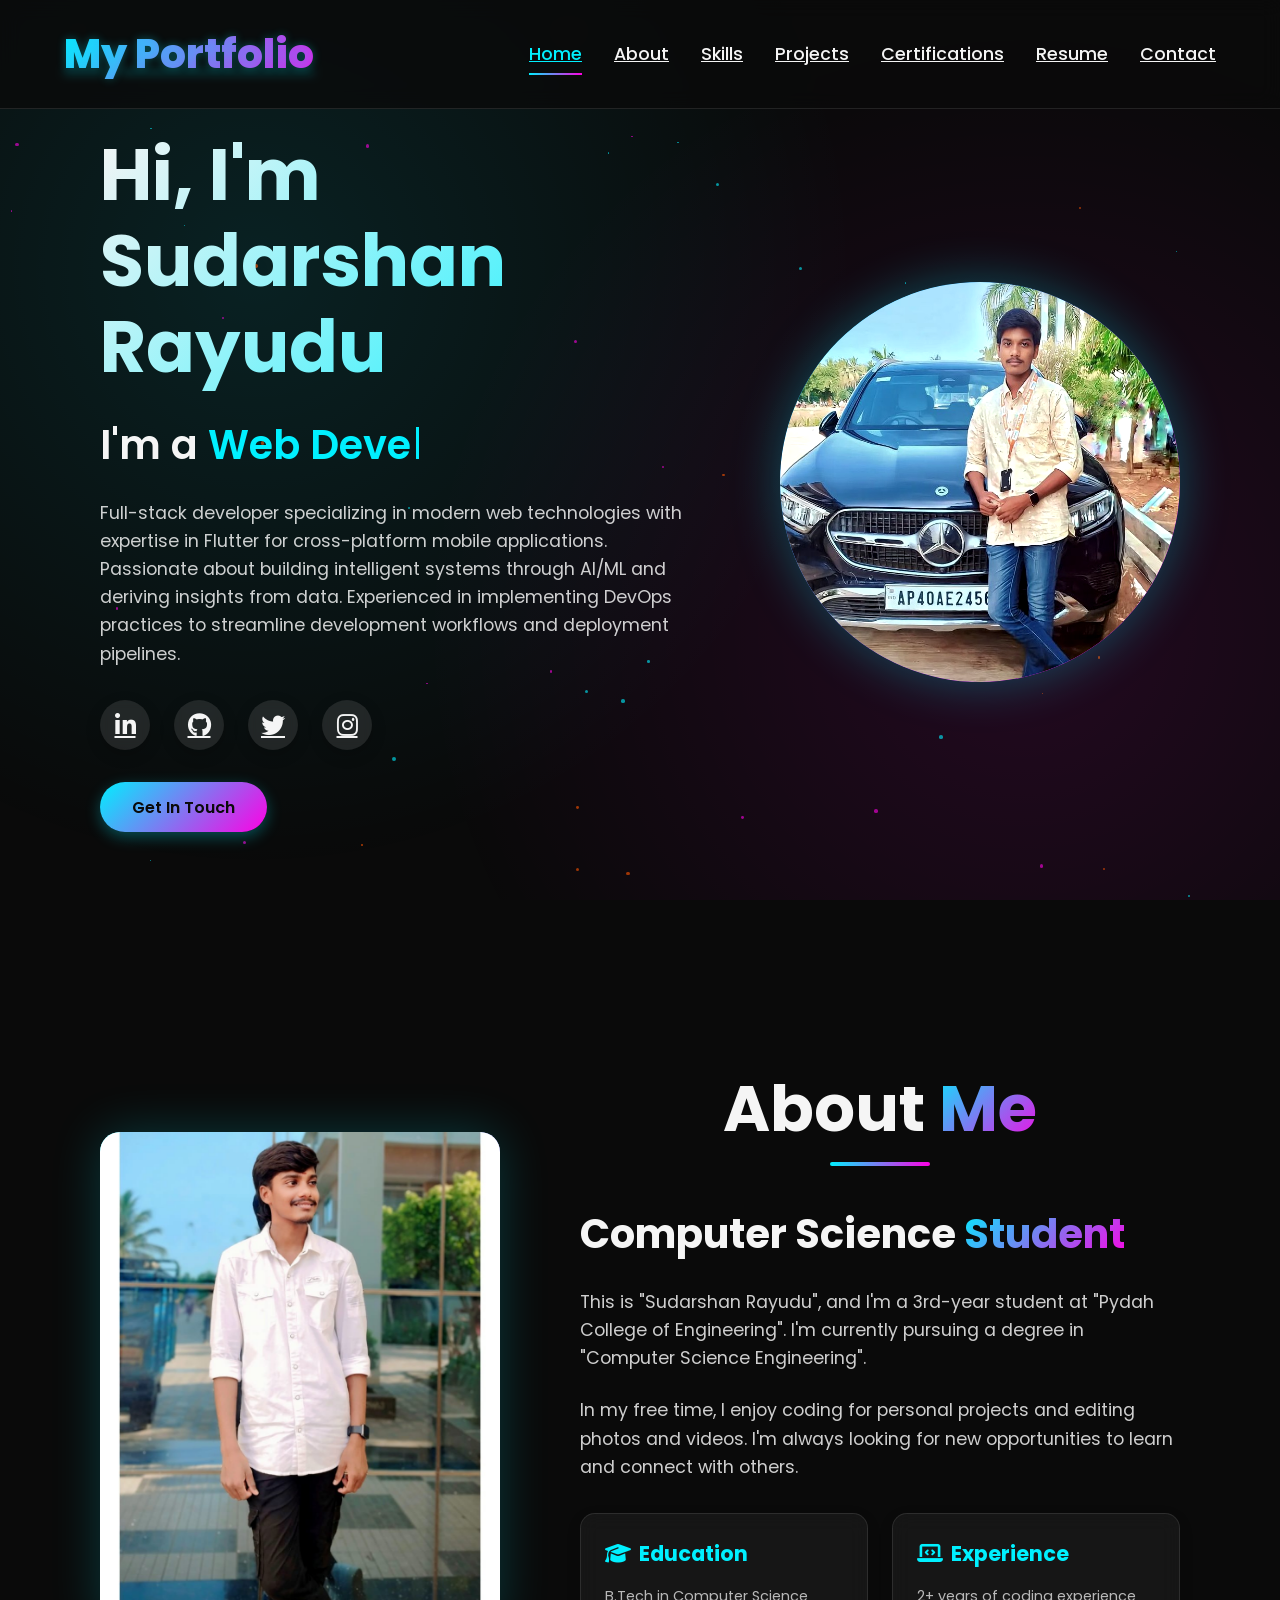
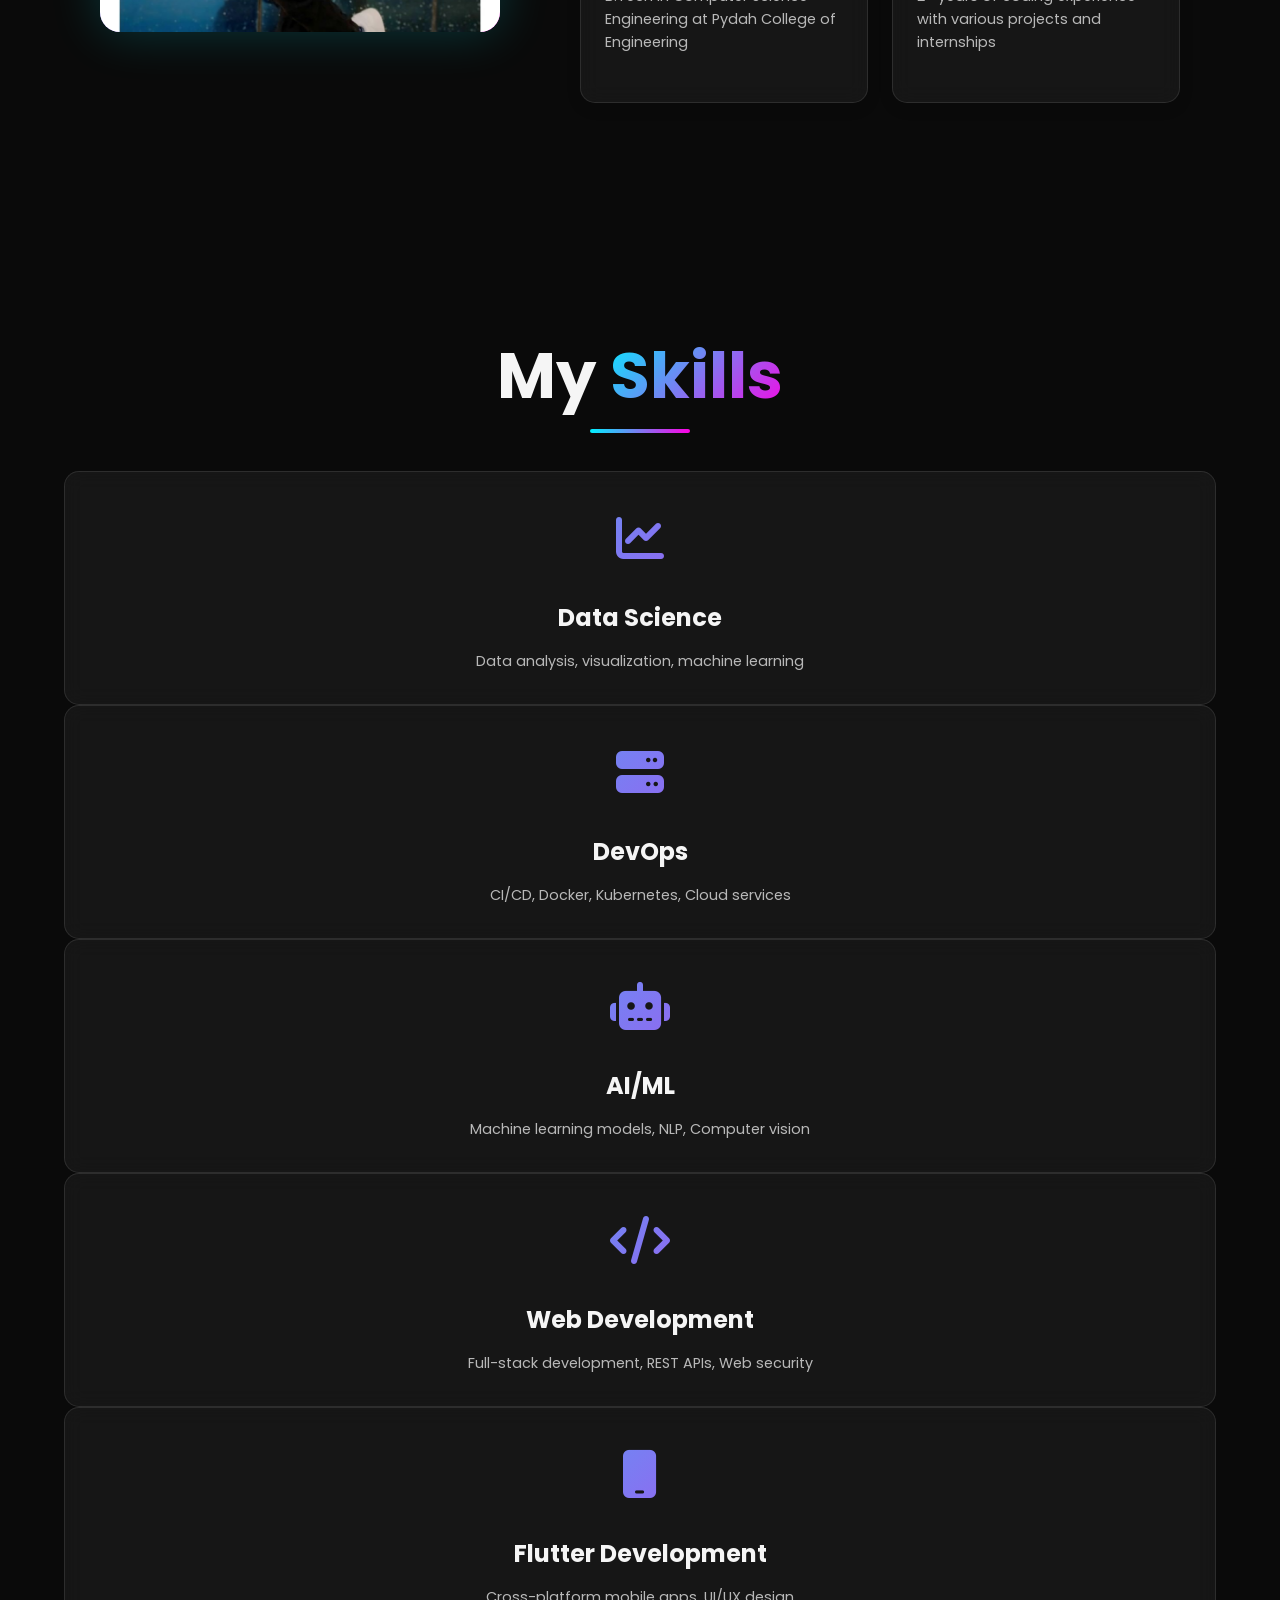
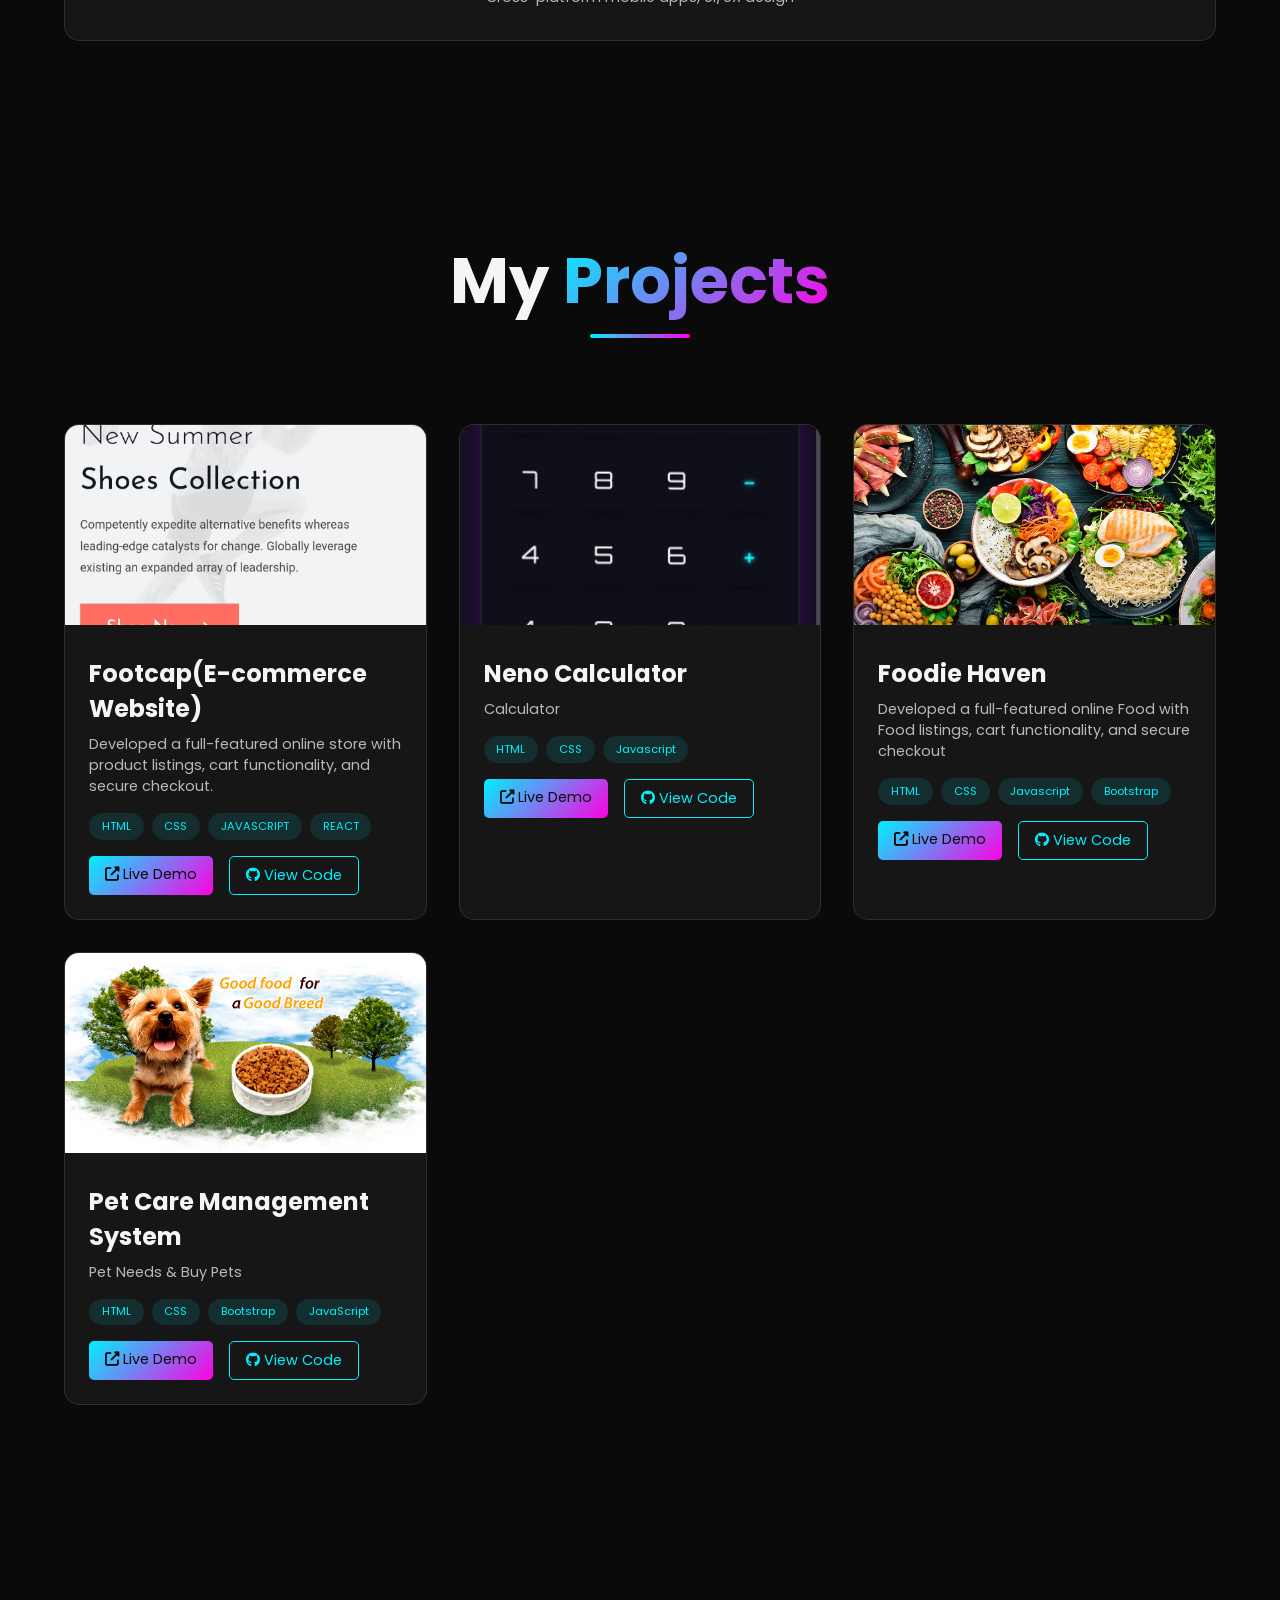
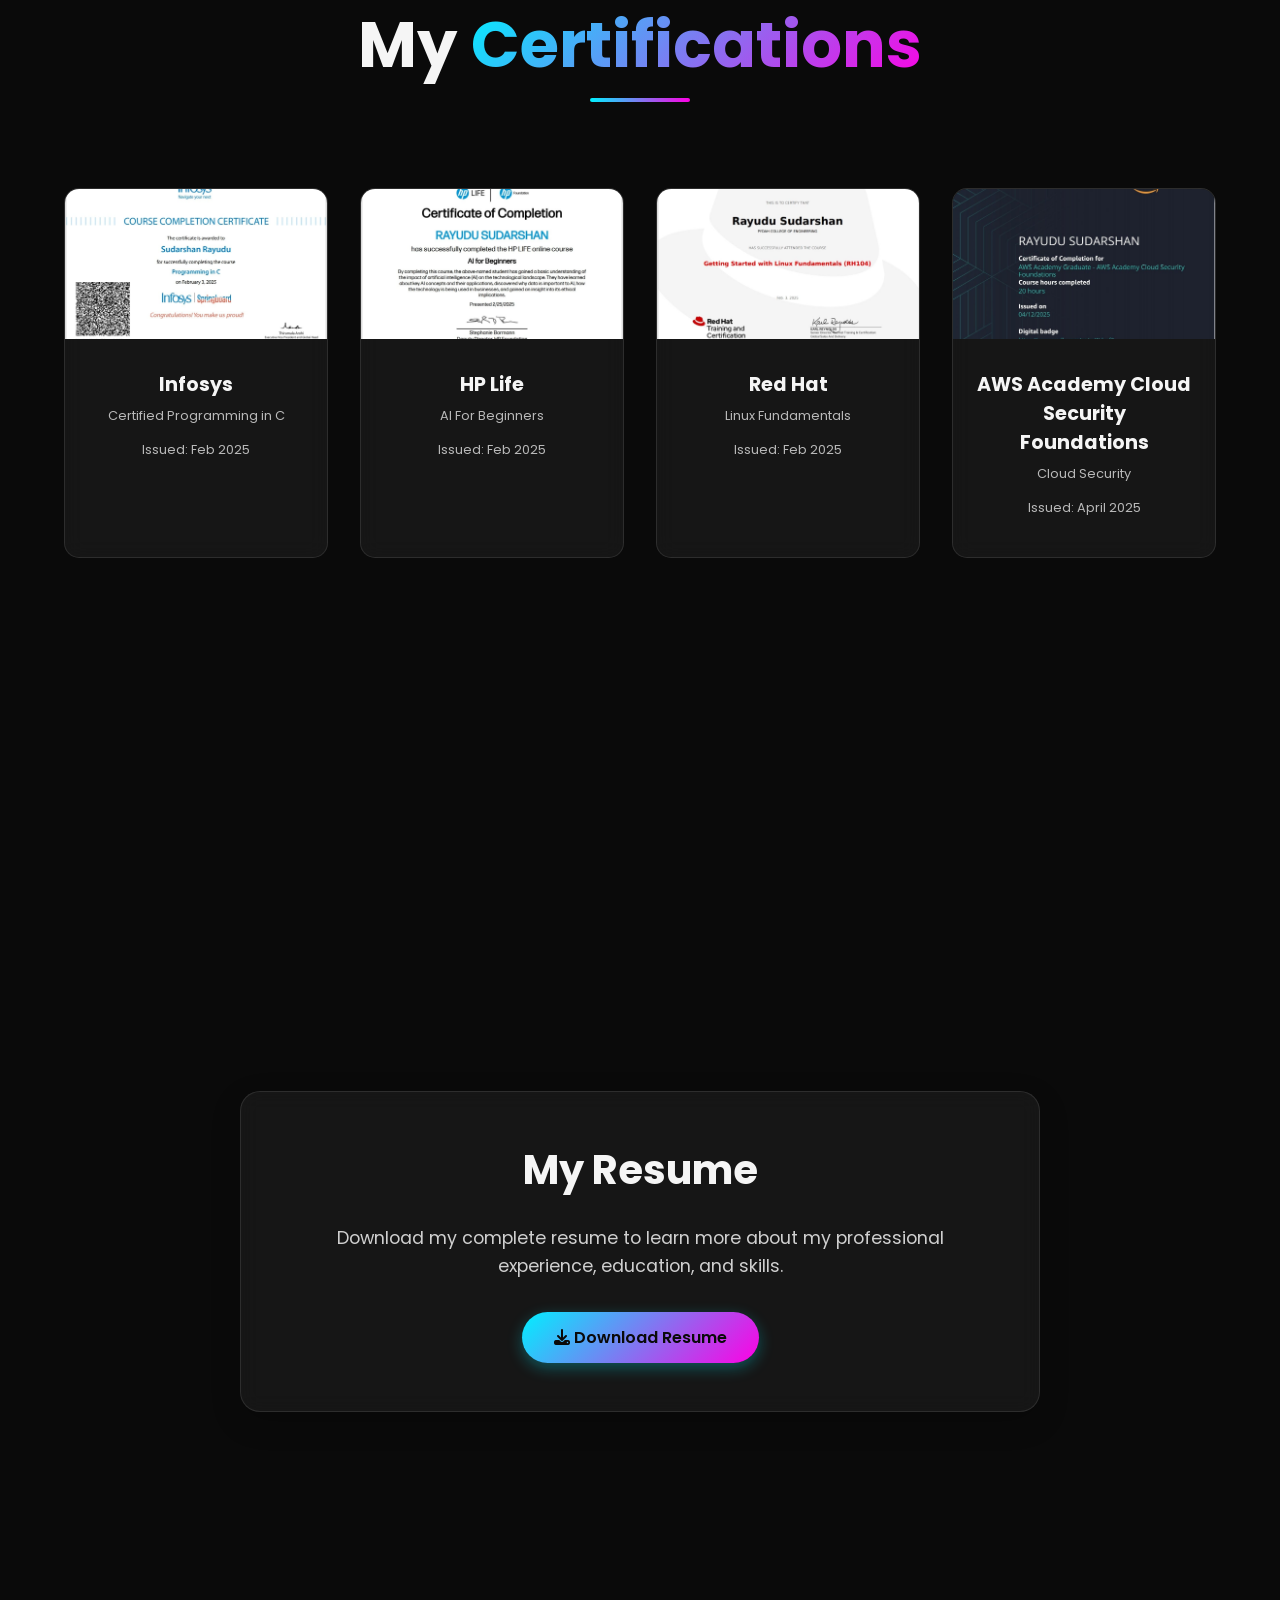
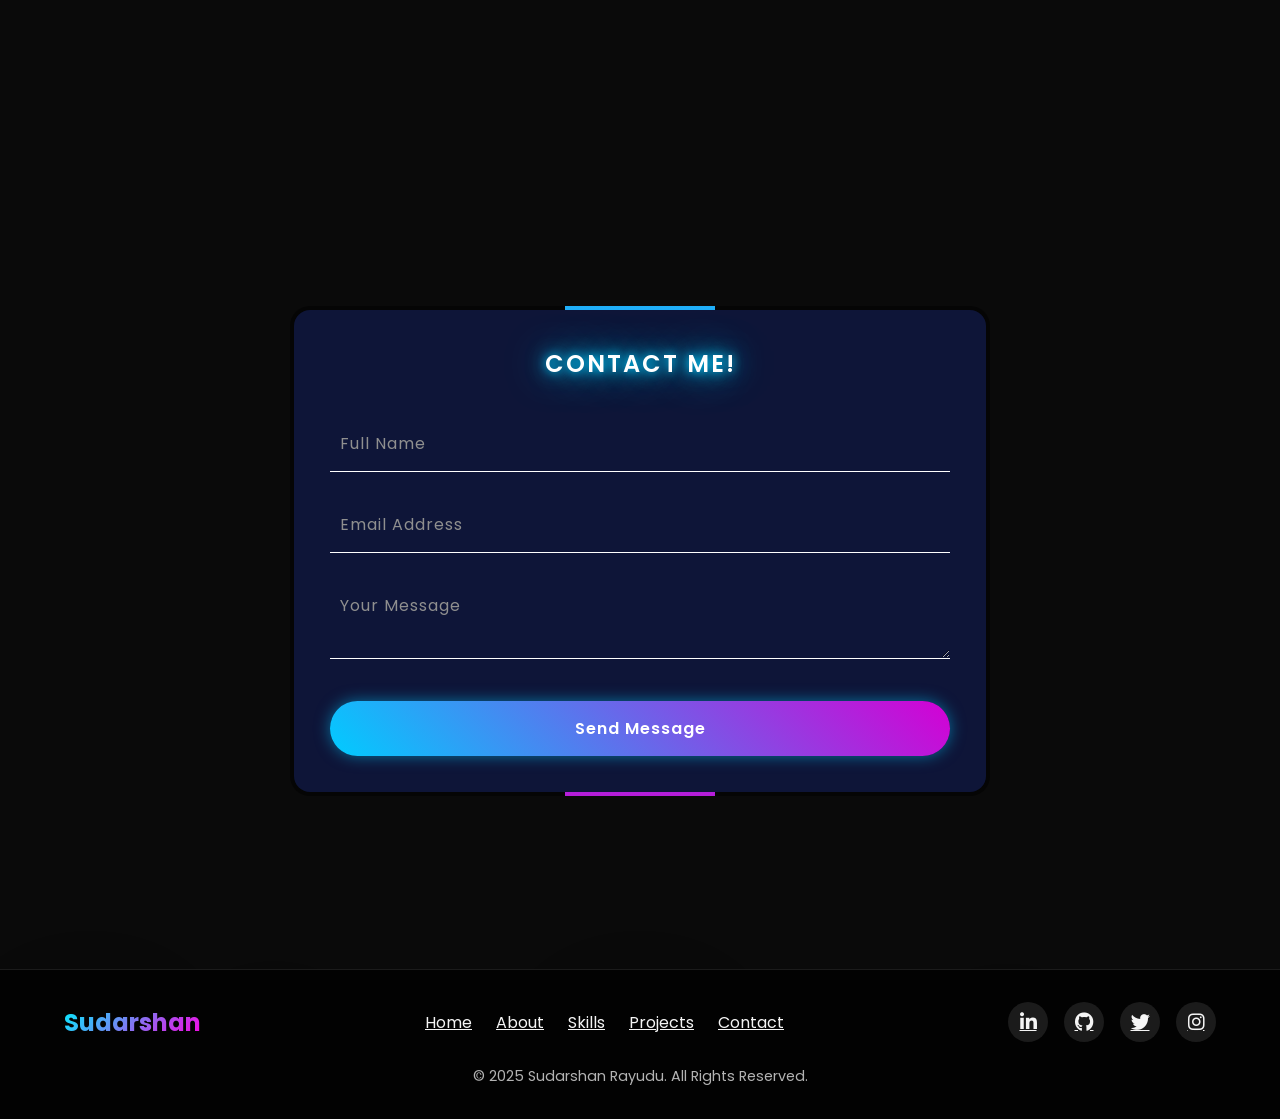
<file: index.html>
<!DOCTYPE html>
<html lang="en">

<head>
    <meta charset="UTF-8">
    <meta name="viewport" content="width=device-width, initial-scale=1.0">
    <title>Sudarshan's Portfolio</title>
    <link rel="stylesheet" href="style.css">
    <link rel="stylesheet" href="https://cdnjs.cloudflare.com/ajax/libs/font-awesome/6.5.2/css/all.min.css">
    <link href="https://fonts.googleapis.com/css2?family=Poppins:wght@100;200;300;400;500;600;700;800;900&display=swap"
        rel="stylesheet">
        <link rel="shortcut icon" href="Picsart_25-06-29_17-42-45-734.png" type="image/x-icon">
</head>

<body>
    <!-- Nano Particles Background -->
    <div class="particles" id="particles"></div>

    <!-- Header -->
    <header id="header">
        <a href="#" class="logo">My Portfolio</a>

        <div class="hamburger">
            <i class="fas fa-bars"></i>
        </div>

        <nav>
            <a href="#home" class="active">Home</a>
            <a href="#about">About</a>
            <a href="#skills">Skills</a>
            <a href="#projects">Projects</a>
            <a href="#certifications">Certifications</a>
            <a href="#resume">Resume</a>
            <a href="#contact">Contact</a>
        </nav>
    </header>

    <!-- Home Section -->
    <section id="home">
        <div class="home-content fade-in">
            <h1>Hi, I'm <span>Sudarshan Rayudu</span></h1>
            <h3 class="typing-text">I'm a <span id="typing"></span><span class="cursor"></span></h3>
            <p>Full-stack developer specializing in 
                modern web technologies with expertise in 
                Flutter for cross-platform mobile applications. 
                Passionate about building intelligent systems through AI/ML
                 and deriving insights from data. Experienced in implementing 
                 DevOps practices to streamline development workflows and deployment pipelines.</p>

            <div class="social-icons">
                <a href="https://www.linkedin.com/in/sudarshan-rayudu-819121343/" target="_blank"><i class="fab fa-linkedin-in"></i></a>
                <a href="https://github.com/RayuduSudarshan" target="_blank"><i class="fab fa-github"></i></a>
                <a href="https://x.com/RSUDARSHAN93980" target="_blank"><i class="fab fa-twitter"></i></a>
                <a href="https://www.instagram.com/mr.perfect._.882/" target="_blank"><i class="fab fa-instagram"></i></a>
            </div>

            <a href="#contact" class="btn">Get In Touch</a>
        </div>

        <div class="home-img fade-in delay-1">
            <img src="sudha.jpg" alt="Sudarshan Rayudu">
        </div>
    </section>

    <!-- About Section -->
    <section id="about">
        <div class="about-img fade-in">
            <img src="imgabout.jpeg" alt="About Sudarshan">
        </div>

        <div class="about-content fade-in delay-1">
            <h2 class="section-title">About <span>Me</span></h2>

            <h3>Computer Science <span>Student</span></h3>

            <p>This is "Sudarshan Rayudu", and I'm a 3rd-year student at "Pydah College of Engineering". I'm
                currently pursuing a degree in "Computer Science Engineering".</p>

            <p>In my free time, I enjoy coding for personal projects and editing photos and videos. I'm always looking
                for new opportunities to learn and connect with others.</p>

            <div class="skills-container">
                <div class="skill-item">
                    <h4><i class="fas fa-graduation-cap"></i> Education</h4>
                    <p>B.Tech in Computer Science Engineering at Pydah College of Engineering</p>
                </div>

                <div class="skill-item">
                    <h4><i class="fas fa-laptop-code"></i> Experience</h4>
                    <p>2+ years of coding experience with various projects and internships</p>
                </div>
            </div>
        </div>
    </section>

    <!-- Skills Section -->
    <section id="skills">
        <h2 class="section-title fade-in">My <span>Skills</span></h2>

            <!-- New Skill Cards -->
            <div class="skill-card fade-in">
                <div class="skill-icon">
                    <i class="fas fa-chart-line"></i>
                </div>
                <h3>Data Science</h3>
                <p>Data analysis, visualization, machine learning</p>
            </div>

            <div class="skill-card fade-in delay-1">
                <div class="skill-icon">
                    <i class="fas fa-server"></i>
                </div>
                <h3>DevOps</h3>
                <p>CI/CD, Docker, Kubernetes, Cloud services</p>
            </div>

            <div class="skill-card fade-in delay-2">
                <div class="skill-icon">
                    <i class="fas fa-robot"></i>
                </div>
                <h3>AI/ML</h3>
                <p>Machine learning models, NLP, Computer vision</p>
            </div>

            <div class="skill-card fade-in delay-3">
                <div class="skill-icon">
                    <i class="fas fa-code"></i>
                </div>
                <h3>Web Development</h3>
                <p>Full-stack development, REST APIs, Web security</p>
            </div>

            <div class="skill-card fade-in">
                <div class="skill-icon">
                    <i class="fas fa-mobile"></i>
                </div>
                <h3>Flutter Development</h3>
                <p>Cross-platform mobile apps, UI/UX design</p>
            </div>
        </div>
    </section>

    <!-- Projects Section -->
    <section id="projects">
        <h2 class="section-title fade-in">My <span>Projects</span></h2>

        <div class="projects-grid">
            <div class="project-card fade-in">
                <img src="FootCap.jpeg" alt="E-commerce Website" class="project-img">
                <div class="project-info">
                    <h3>Footcap(E-commerce Website)</h3>
                    <p>Developed a full-featured online store with product listings, cart functionality, and secure
                        checkout.</p>
                    <div class="project-tags">
                        <span class="tag">HTML</span>
                        <span class="tag">CSS</span>
                        <span class="tag">JAVASCRIPT</span>
                        <span class="tag">REACT</span>
                    </div>
                    <div class="project-links">
                        <a href="https://rayudusudarshan.github.io/Micro_IT_footcap-Master_Project/"><i
                                class="fas fa-external-link-alt"></i> Live Demo</a>
                        <a href="#"><i class="fab fa-github"></i> View Code</a>
                    </div>
                </div>
            </div>

            <div class="project-card fade-in delay-1">
                <img src="Calculator.jpeg" alt="Task Manager" class="project-img">
                <div class="project-info">
                    <h3>Neno Calculator</h3>
                    <p>Calculator</p>
                    <div class="project-tags">
                        <span class="tag">HTML</span>
                        <span class="tag">CSS</span>
                        <span class="tag">Javascript</span>
                    </div>
                    <div class="project-links">
                        <a href="https://rayudusudarshan.github.io/Micro_IT_Calculator_Project/"><i
                                class="fas fa-external-link-alt"></i> Live Demo</a>
                        <a href="#"><i class="fab fa-github"></i> View Code</a>
                    </div>
                </div>
            </div>

            <div class="project-card fade-in delay-1">
                <img src="food.jpg" alt="Task Manager" class="project-img">
                <div class="project-info">
                    <h3>Foodie Haven</h3>
                    <p>Developed a full-featured online Food with Food listings, cart functionality, and secure checkout
                    </p>
                    <div class="project-tags">
                        <span class="tag">HTML</span>
                        <span class="tag">CSS</span>
                        <span class="tag">Javascript</span>
                        <span class="tag">Bootstrap</span>
                    </div>
                    <div class="project-links">
                        <a href="https://rayudusudarshan.github.io/Micro_IT_Calculator_Project/"><i
                                class="fas fa-external-link-alt"></i> Live Demo</a>
                        <a href="#"><i class="fab fa-github"></i> View Code</a>
                    </div>
                </div>
            </div>

            <div class="project-card fade-in delay-2">
                <img src="dog.jpg" alt="Weather App" class="project-img">
                <div class="project-info">
                    <h3>Pet Care Management System</h3>
                    <p>Pet Needs & Buy Pets</p>
                    <div class="project-tags">
                        <span class="tag">HTML</span>
                        <span class="tag">CSS</span>
                        <span class="tag">Bootstrap</span>
                        <span class="tag">JavaScript</span>
                    </div>
                    <div class="project-links">
                        <a href="#"><i class="fas fa-external-link-alt"></i> Live Demo</a>
                        <a href="#"><i class="fab fa-github"></i> View Code</a>
                    </div>
                </div>
            </div>
        </div>
    </section>

    <!-- Certifications Section -->
    <section id="certifications">
        <h2 class="section-title fade-in">My <span>Certifications</span></h2>

        <div class="certifications-grid">
            <div class="certification-card fade-in">
                <img src="infosis.jpg" alt="Web Development Certification" class="certification-img">
                <div class="certification-info">
                    <h3>Infosys</h3>
                    <p>Certified Programming in C</p>
                    <p class="certification-date">Issued: Feb 2025</p>
                </div>
            </div>

            <div class="certification-card fade-in delay-1">
                <img src="hp.jpg" alt="JavaScript Certification" class="certification-img">
                <div class="certification-info">
                    <h3>HP Life</h3>
                    <p>AI For Beginners</p>
                    <p class="certification-date">Issued: Feb 2025</p>
                </div>
            </div>
            <div class="certification-card fade-in delay-1">
                <img src="redhat.jpg" alt="JavaScript Certification" class="certification-img">
                <div class="certification-info">
                    <h3>Red Hat</h3>
                    <p>Linux Fundamentals</p>
                    <p class="certification-date">Issued: Feb 2025</p>
                </div>
            </div>

            <div class="certification-card fade-in delay-2">
                <img src="aws.jpg" alt="React Certification" class="certification-img">
                <div class="certification-info">
                    <h3>AWS Academy Cloud Security Foundations</h3>
                    <p>Cloud Security</p>
                    <p class="certification-date">Issued: April 2025</p>
                </div>
            </div>
        </div>
    </section>

    <!-- Resume Section -->
    <section id="resume">
        <div class="resume-container fade-in">
            <h2>My <span>Resume</span></h2>
            <p>Download my complete resume to learn more about my professional experience, education, and skills.</p>
            <a href="Sudarshan.jpg" download class="btn"><i class="fas fa-download"></i> Download Resume</a>
        </div>
    </section>
    <!-- Contact Section -->
    <section id="contact">
        <div class="bubbles">
            <span></span>
            <span></span>
            <span></span>
            <span></span>
            <span></span>
            <span></span>
            <span></span>
        </div>

        <div class="container">
            <form action="https://api.web3forms.com/submit" method="POST" class="form">
                <input type="hidden" name="access_key" value="a477f6f8-984c-4a98-ab0b-e19a3bcf8d25">
                <input type="hidden" name="redirect" value="https://web3forms.com/success">
                <input type="hidden" name="subject" value="New Submission from  Contact Form">

                <h2>Contact Me!</h2>

                <div class="inputBox">
                    <input type="text" name="name" required>
                    <span>Full Name</span>
                    <i></i>
                </div>

                <div class="inputBox">
                    <input type="email" name="email" required>
                    <span>Email Address</span>
                    <i></i>
                </div>

                <div class="inputBox">
                    <textarea name="message" required></textarea>
                    <span>Your Message</span>
                    <i></i>
                </div>

                <div class="form-status" id="form-status"></div>

                <button type="submit">Send Message</button>
            </form>
        </div>
    </section>

    <!-- Footer -->
    <footer>
        <div class="footer-content">
            <div class="footer-logo">Sudarshan</div>

            <div class="footer-links">
                <a href="#home">Home</a>
                <a href="#about">About</a>
                <a href="#skills">Skills</a>
                <a href="#projects">Projects</a>
                <a href="#contact">Contact</a>
            </div>

            <div class="footer-social">
                <a href="https://www.linkedin.com/in/sudarshan-rayudu-819121343/" target="_blank"><i class="fab fa-linkedin-in"></i></a>
                <a href="https://github.com/RayuduSudarshan" target="_blank"><i class="fab fa-github"></i></a>
                <a href="https://x.com/RSUDARSHAN93980" target="_blank"><i class="fab fa-twitter"></i></a>
                <a href="https://www.instagram.com/mr.perfect._.882/" target="_blank"><i class="fab fa-instagram"></i></a>
            </div>
        </div>

        <div class="copyright">
            &copy; 2025 Sudarshan Rayudu. All Rights Reserved.
        </div>
    </footer>

    <!-- Back to Top Button -->
    <a href="#home" class="back-to-top"><i class="fas fa-arrow-up"></i></a>
<!-- Add this at the top of your body, before the particles div -->
<div class="loader-container" id="loader">
    <div class="loader">
        <div class="loader-inner">
            <div class="loader-circle"></div>
            <div class="loader-circle"></div>
            <div class="loader-circle"></div>
            <div class="loader-circle"></div>
            <div class="loader-circle"></div>
        </div>
        <div class="loader-text">
            <span class="percentage" id="percentage">0%</span>
            <span class="loading-text">Loading Portfolio...</span>
        </div>
    </div>
</div>
    <script src="script.js"></script>
</body>

</html>
</file>
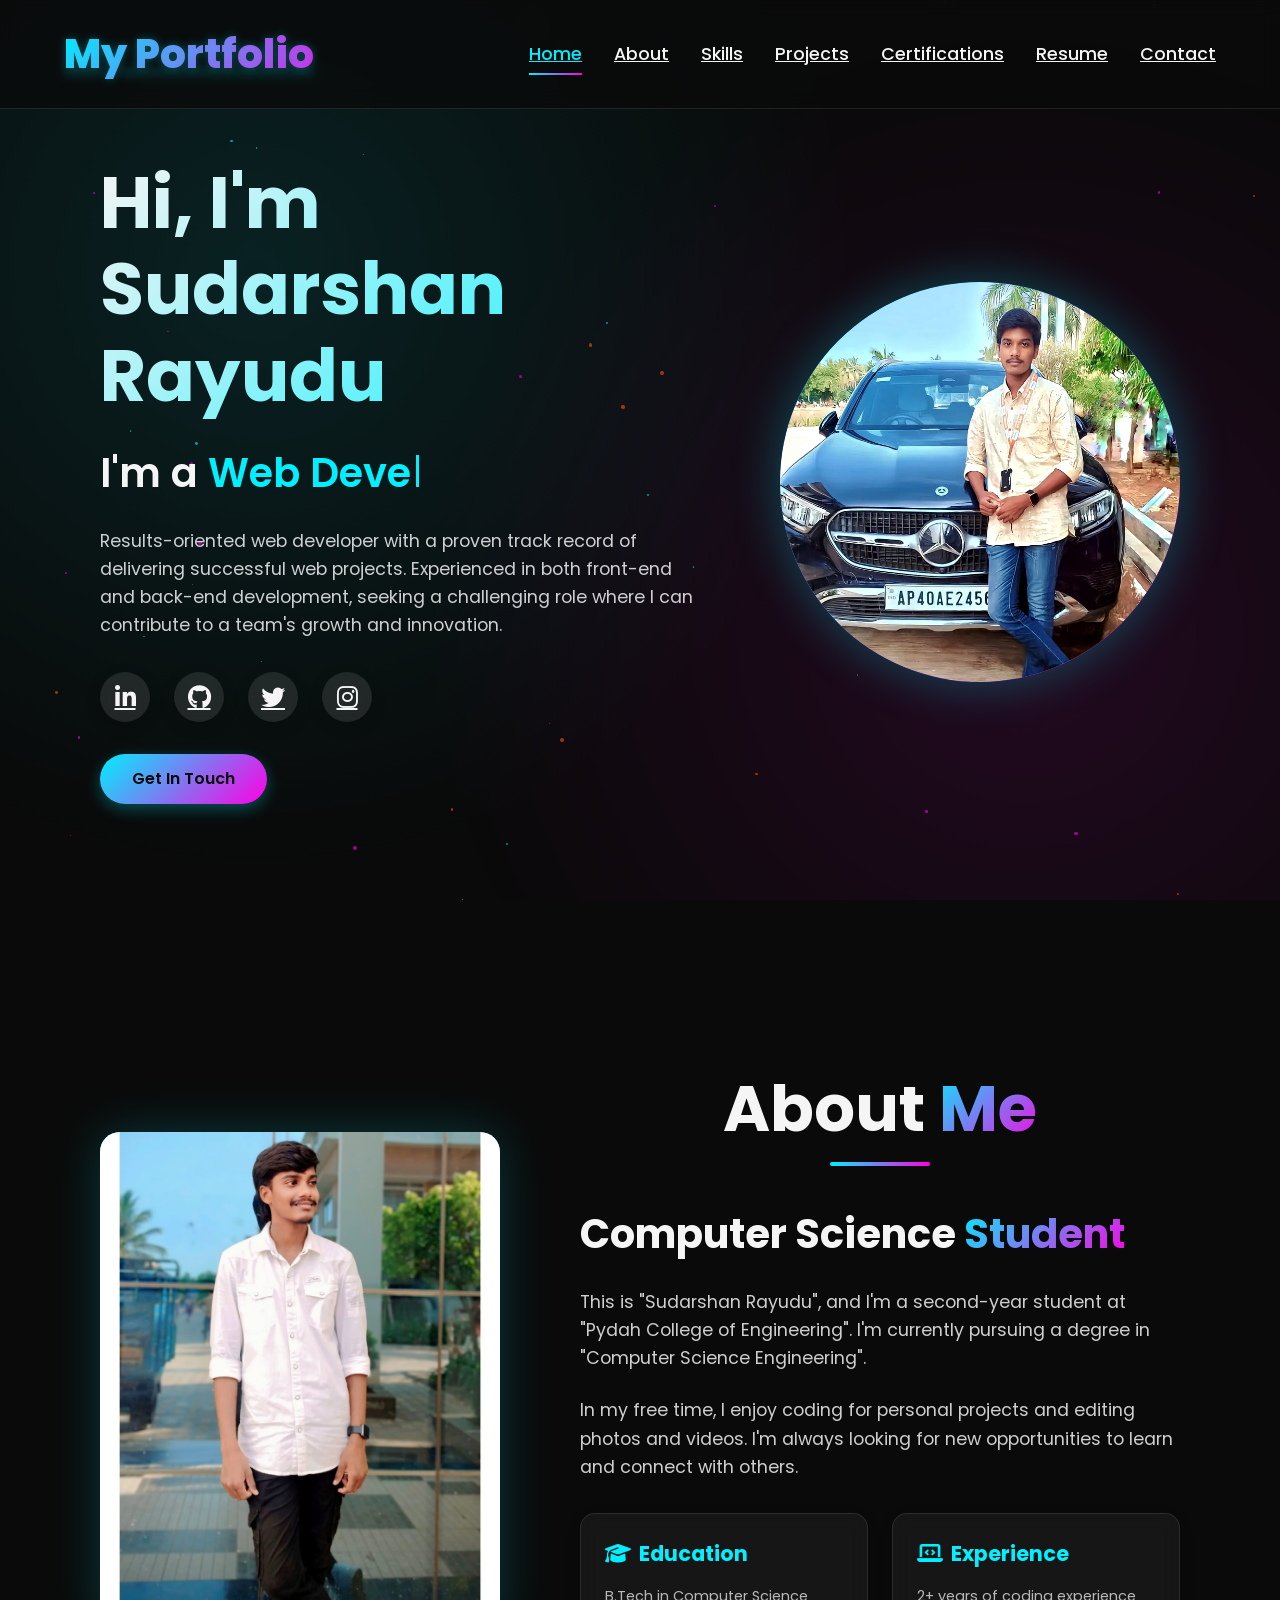
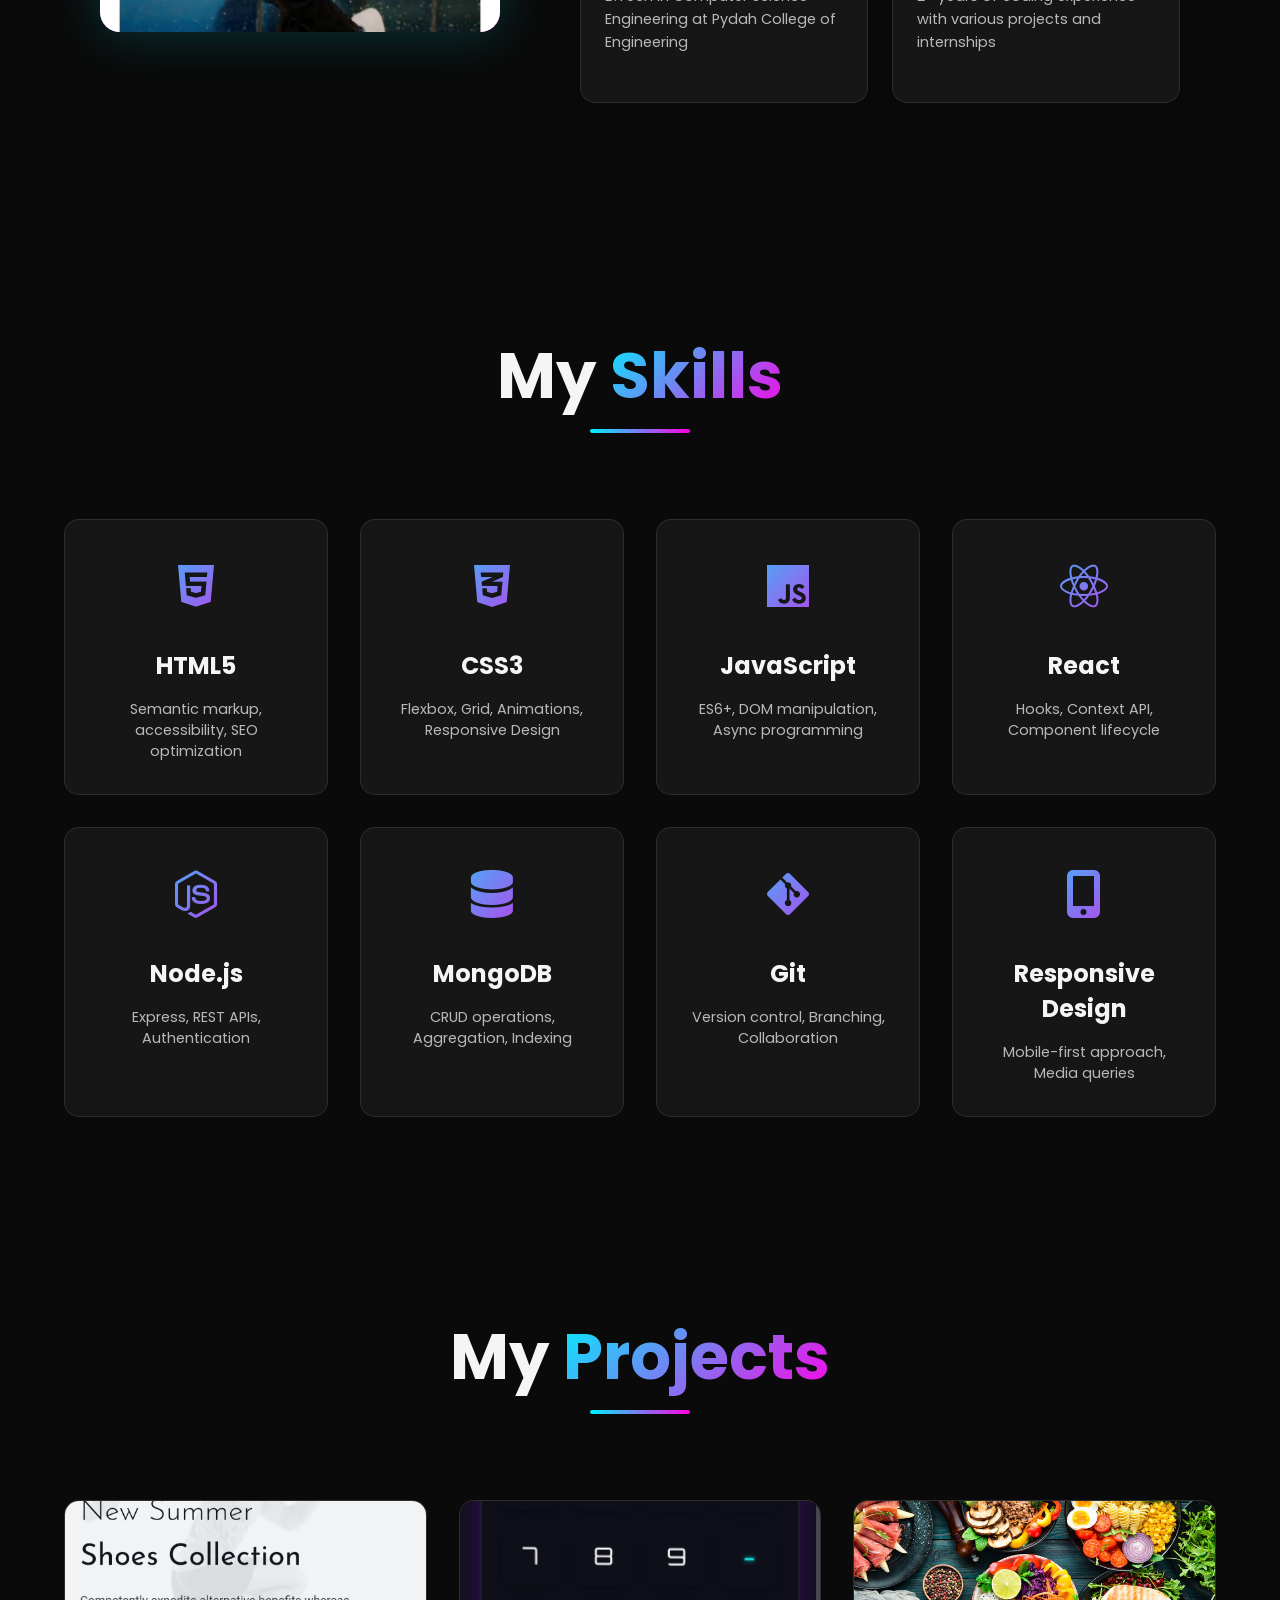
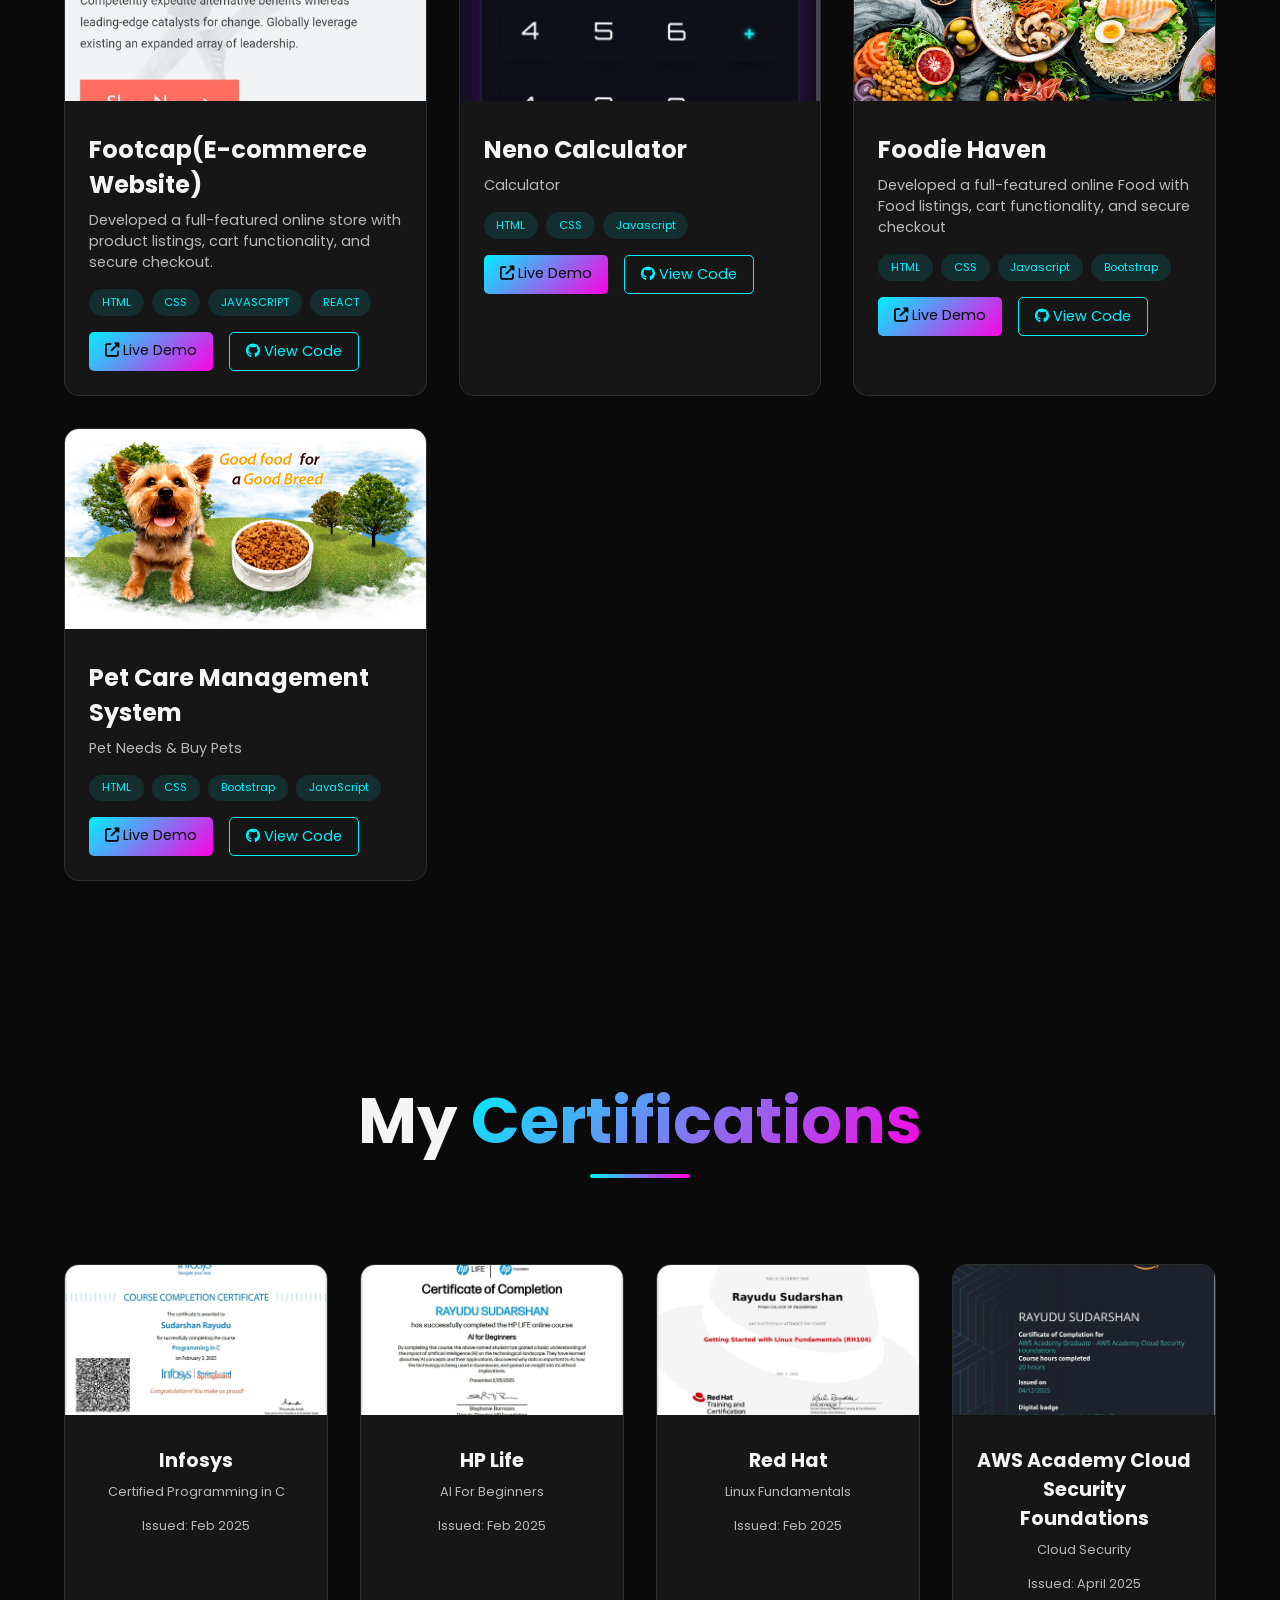
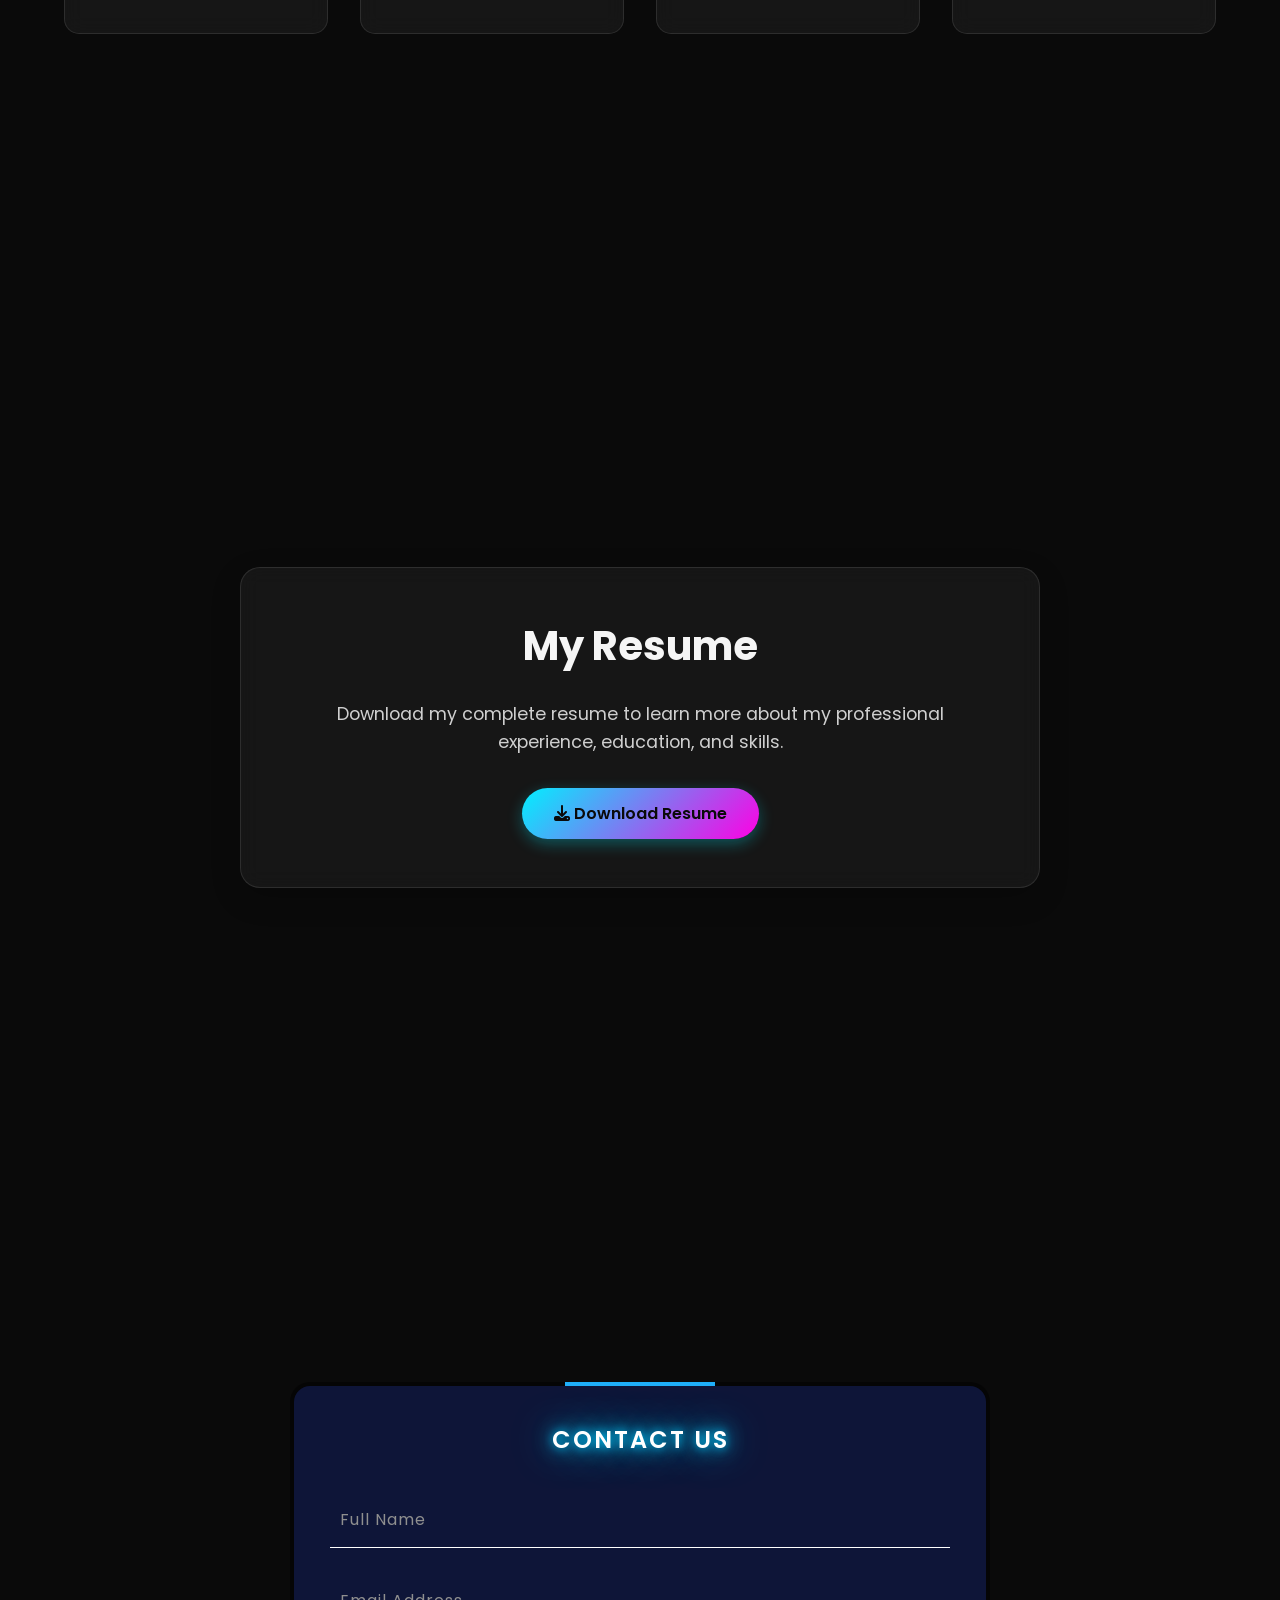
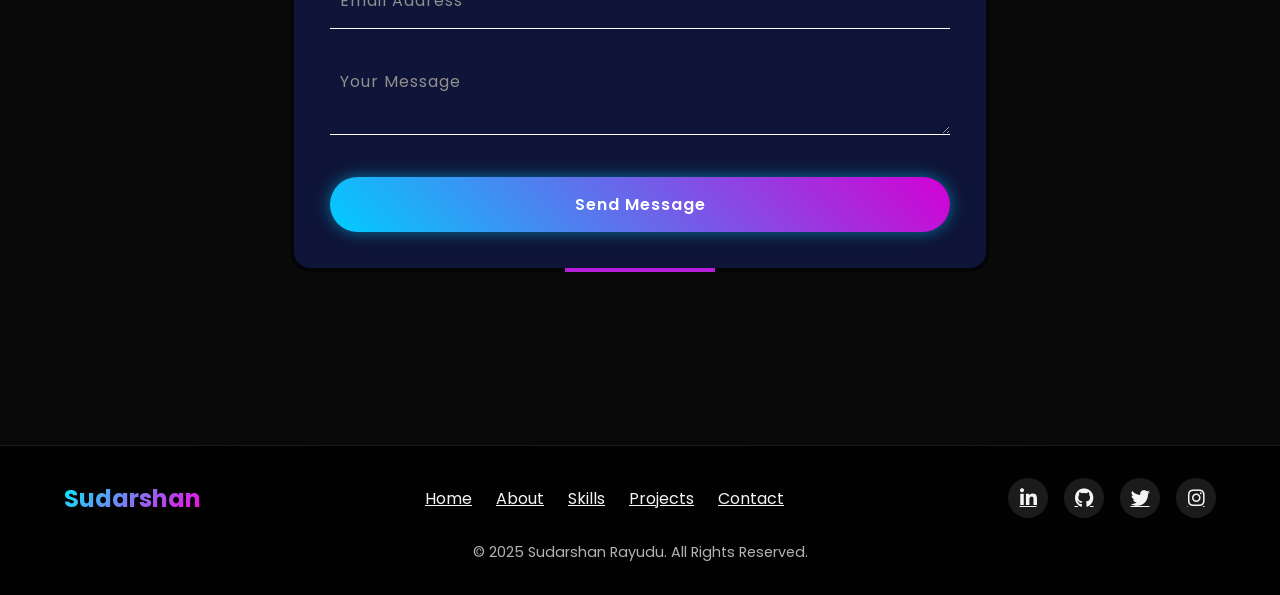
<file: demo3.html>
<!DOCTYPE html>
<html lang="en">

<head>
    <meta charset="UTF-8">
    <meta name="viewport" content="width=device-width, initial-scale=1.0">
    <title>Sudarshan's Portfolio</title>
    <link rel="stylesheet" href="style.css">
    <link rel="stylesheet" href="https://cdnjs.cloudflare.com/ajax/libs/font-awesome/6.5.2/css/all.min.css">
    <link href="https://fonts.googleapis.com/css2?family=Poppins:wght@100;200;300;400;500;600;700;800;900&display=swap"
        rel="stylesheet">
<style>     :root {
            --primary: #00f0ff;
            --secondary: #ff00e4;
            --dark: #0a0a0a;
            --light: #f5f5f5;
            --accent: #ff5500;
            --neon-shadow: 0 0 10px var(--primary), 0 0 20px var(--primary), 0 0 30px var(--primary);
            --gradient: linear-gradient(135deg, var(--primary), var(--secondary));
        }

        * {
            margin: 0;
            padding: 0;
            box-sizing: border-box;
            font-family: 'Poppins', sans-serif;
            scroll-behavior: smooth;
        }

        body {
            background-color: var(--dark);
            color: var(--light);
            overflow-x: hidden;
            position: relative;
        }

        body::before {
            content: '';
            position: fixed;
            top: 0;
            left: 0;
            width: 100%;
            height: 100%;
            background: 
                radial-gradient(circle at 20% 30%, rgba(0, 240, 255, 0.1) 0%, transparent 50%),
                radial-gradient(circle at 80% 70%, rgba(255, 0, 228, 0.1) 0%, transparent 50%);
            z-index: -1;
            pointer-events: none;
        }

        /* Nano Particle Animation */
        .particles {
            position: fixed;
            top: 0;
            left: 0;
            width: 100%;
            height: 100%;
            z-index: -1;
            overflow: hidden;
        }

        .particle {
            position: absolute;
            width: 2px;
            height: 2px;
            background-color: var(--primary);
            border-radius: 50%;
            opacity: 0.6;
            animation: float 15s infinite linear;
        }

        .particle:nth-child(2n) {
            background-color: var(--secondary);
        }

        .particle:nth-child(3n) {
            background-color: var(--accent);
        }

        @keyframes float {
            0% {
                transform: translateY(0) translateX(0);
                opacity: 0;
            }
            10% {
                opacity: 0.6;
            }
            90% {
                opacity: 0.6;
            }
            100% {
                transform: translateY(-100vh) translateX(50px);
                opacity: 0;
            }
        }

        /* Header Styles */
        header {
            position: fixed;
            top: 0;
            left: 0;
            width: 100%;
            padding: 1.5rem 5%;
            display: flex;
            justify-content: space-between;
            align-items: center;
            z-index: 1000;
            backdrop-filter: blur(10px);
            background-color: rgba(10, 10, 10, 0.8);
            border-bottom: 1px solid rgba(255, 255, 255, 0.1);
            transition: all 0.3s ease;
        }

        header.scrolled {
            padding: 1rem 5%;
            background-color: rgba(0, 0, 0, 0.9);
            box-shadow: 0 5px 20px rgba(0, 0, 0, 0.3);
        }

        .logo {
            font-size: 2.5rem;
            font-weight: 800;
            background: linear-gradient(135deg, var(--primary), var(--secondary));
            -webkit-background-clip: text;
            background-clip: text;
            color: transparent;
            text-shadow: 0 0 10px rgba(0, 240, 255, 0.3);
            transition: all 0.3s ease;
        }

        .logo:hover {
            transform: scale(1.05);
            text-shadow: 0 0 15px rgba(0, 240, 255, 0.5);
        }

        .hamburger {
            display: none;
            cursor: pointer;
            z-index: 1001;
        }

        .hamburger i {
            font-size: 2rem;
            color: var(--light);
            transition: all 0.3s ease;
        }

        .hamburger.active i {
            color: var(--primary);
            transform: rotate(90deg);
        }

        nav {
            display: flex;
            gap: 2rem;
        }

        nav a {
            color: var(--light);
            font-size: 1.1rem;
            font-weight: 500;
            position: relative;
            padding: 0.5rem 0;
            transition: all 0.3s ease;
        }

        nav a::after {
            content: '';
            position: absolute;
            bottom: 0;
            left: 0;
            width: 0;
            height: 2px;
            background: linear-gradient(90deg, var(--primary), var(--secondary));
            transition: width 0.3s ease;
        }

        nav a:hover::after,
        nav a.active::after {
            width: 100%;
        }

        nav a:hover,
        nav a.active {
            color: var(--primary);
        }

        /* Section Styles */
        section {
            min-height: 100vh;
            padding: 8rem 5% 4rem;
            position: relative;
            overflow: hidden;
        }

        .section-title {
            font-size: 4rem;
            margin-bottom: 3rem;
            text-align: center;
            position: relative;
            display: inline-block;
            width: 100%;
        }

        .section-title::after {
            content: '';
            position: absolute;
            bottom: -10px;
            left: 50%;
            transform: translateX(-50%);
            width: 100px;
            height: 4px;
            background: linear-gradient(90deg, var(--primary), var(--secondary));
            border-radius: 2px;
        }

        .section-title span {
            background: linear-gradient(135deg, var(--primary), var(--secondary));
            -webkit-background-clip: text;
            background-clip: text;
            color: transparent;
        }

        /* Home Section */
        #home {
            display: flex;
            justify-content: center;
            align-items: center;
            gap: 5rem;
            position: relative;
        }

        .home-content {
            max-width: 600px;
            z-index: 1;
        }

        .home-content h1 {
            font-size: 4.5rem;
            font-weight: 700;
            line-height: 1.2;
            margin-bottom: 1.5rem;
            background: linear-gradient(135deg, var(--light), var(--primary));
            -webkit-background-clip: text;
            background-clip: text;
            color: transparent;
        }

        .home-content h3 {
            font-size: 2.5rem;
            font-weight: 600;
            margin-bottom: 1.5rem;
            color: var(--light);
        }

        .home-content h3 span {
            color: var(--primary);
        }

        .home-content p {
            font-size: 1.1rem;
            line-height: 1.6;
            margin-bottom: 2rem;
            color: rgba(255, 255, 255, 0.8);
        }

        .social-icons {
            display: flex;
            gap: 1.5rem;
            margin-bottom: 2rem;
        }

        .social-icons a {
            display: flex;
            justify-content: center;
            align-items: center;
            width: 50px;
            height: 50px;
            border-radius: 50%;
            background: rgba(255, 255, 255, 0.1);
            backdrop-filter: blur(5px);
            color: var(--light);
            font-size: 1.5rem;
            transition: all 0.3s ease;
            box-shadow: 0 5px 15px rgba(0, 0, 0, 0.2);
        }

        .social-icons a:hover {
            background: linear-gradient(135deg, var(--primary), var(--secondary));
            color: var(--dark);
            transform: translateY(-5px);
            box-shadow: 0 10px 25px rgba(0, 240, 255, 0.4);
        }

        .btn {
            display: inline-block;
            padding: 0.8rem 2rem;
            background: linear-gradient(135deg, var(--primary), var(--secondary));
            color: var(--dark);
            border-radius: 30px;
            font-size: 1rem;
            font-weight: 600;
            text-decoration: none;
            transition: all 0.3s ease;
            box-shadow: 0 5px 15px rgba(0, 240, 255, 0.3);
            border: none;
            cursor: pointer;
        }

        .btn:hover {
            transform: translateY(-3px);
            box-shadow: 0 10px 25px rgba(0, 240, 255, 0.5);
        }

        .home-img {
            position: relative;
            width: 400px;
            height: 400px;
            border-radius: 50%;
            overflow: hidden;
            box-shadow: 0 0 50px rgba(0, 240, 255, 0.3);
            animation: float 6s ease-in-out infinite;
            z-index: 1;
        }

        .home-img::before {
            content: '';
            position: absolute;
            inset: -10px;
            background: linear-gradient(135deg, var(--primary), var(--secondary));
            border-radius: 50%;
            z-index: -1;
            animation: rotate 4s linear infinite;
        }

        .home-img::after {
            content: '';
            position: absolute;
            inset: 5px;
            background: var(--dark);
            border-radius: 50%;
            z-index: -1;
        }

        .home-img img {
            width: 100%;
            height: 100%;
            object-fit: cover;
            border-radius: 50%;
            filter: grayscale(20%) contrast(110%);
            transition: all 0.5s ease;
        }

        .home-img:hover img {
            filter: grayscale(0%) contrast(120%);
            transform: scale(1.05);
        }

        @keyframes float {
            0%, 100% {
                transform: translateY(0);
            }
            50% {
                transform: translateY(-20px);
            }
        }

        @keyframes rotate {
            0% {
                transform: rotate(0deg);
            }
            100% {
                transform: rotate(360deg);
            }
        }

        /* About Section */
        #about {
            display: flex;
            justify-content: center;
            align-items: center;
            gap: 5rem;
            position: relative;
        }

        .about-img {
            position: relative;
            width: 400px;
            height: 500px;
            overflow: hidden;
            border-radius: 20px;
            box-shadow: 0 0 50px rgba(0, 240, 255, 0.2);
            z-index: 1;
        }

        .about-img::before {
            content: '';
            position: absolute;
            inset: -10px;
            background: linear-gradient(135deg, var(--primary), var(--secondary));
            z-index: -1;
            animation: rotate 4s linear infinite;
            border-radius: 25px;
        }

        .about-img::after {
            content: '';
            position: absolute;
            inset: 5px;
            background: var(--dark);
            border-radius: 20px;
            z-index: -1;
        }

        .about-img img {
            width: 100%;
            height: 100%;
            object-fit: cover;
            transition: all 0.5s ease;
        }

        .about-img:hover img {
            transform: scale(1.05);
        }

        .about-content {
            max-width: 600px;
            z-index: 1;
        }

        .about-content h3 {
            font-size: 2.5rem;
            margin-bottom: 1.5rem;
            color: var(--light);
        }

        .about-content h3 span {
            background: linear-gradient(135deg, var(--primary), var(--secondary));
            -webkit-background-clip: text;
            background-clip: text;
            color: transparent;
        }

        .about-content p {
            font-size: 1.1rem;
            line-height: 1.6;
            margin-bottom: 1.5rem;
            color: rgba(255, 255, 255, 0.8);
        }

        .skills-container {
            display: flex;
            flex-wrap: wrap;
            gap: 1.5rem;
            margin-top: 2rem;
        }

        .skill-item {
            flex: 1 1 200px;
            padding: 1.5rem;
            background: rgba(255, 255, 255, 0.05);
            backdrop-filter: blur(10px);
            border-radius: 15px;
            border: 1px solid rgba(255, 255, 255, 0.1);
            transition: all 0.3s ease;
            box-shadow: 0 5px 15px rgba(0, 0, 0, 0.1);
        }

        .skill-item:hover {
            transform: translateY(-10px);
            box-shadow: 0 15px 30px rgba(0, 240, 255, 0.2);
            border: 1px solid var(--primary);
        }

        .skill-item h4 {
            font-size: 1.3rem;
            margin-bottom: 1rem;
            color: var(--primary);
            display: flex;
            align-items: center;
            gap: 0.5rem;
        }

        .skill-item p {
            font-size: 0.9rem;
            color: rgba(255, 255, 255, 0.7);
        }

        /* Skills Section */
        #skills {
            text-align: center;
        }

        .skills-grid {
            display: grid;
            grid-template-columns: repeat(auto-fill, minmax(250px, 1fr));
            gap: 2rem;
            margin-top: 3rem;
        }

        .skill-card {
            background: rgba(255, 255, 255, 0.05);
            backdrop-filter: blur(10px);
            border-radius: 15px;
            padding: 2rem;
            transition: all 0.3s ease;
            border: 1px solid rgba(255, 255, 255, 0.1);
            position: relative;
            overflow: hidden;
        }

        .skill-card::before {
            content: '';
            position: absolute;
            top: 0;
            left: 0;
            width: 100%;
            height: 5px;
            background: linear-gradient(90deg, var(--primary), var(--secondary));
            transform: scaleX(0);
            transform-origin: left;
            transition: transform 0.5s ease;
        }

        .skill-card:hover::before {
            transform: scaleX(1);
        }

        .skill-card:hover {
            transform: translateY(-10px);
            box-shadow: 0 15px 30px rgba(0, 240, 255, 0.2);
            border: 1px solid var(--primary);
        }

        .skill-icon {
            font-size: 3rem;
            margin-bottom: 1.5rem;
            background: linear-gradient(135deg, var(--primary), var(--secondary));
            -webkit-background-clip: text;
            background-clip: text;
            color: transparent;
        }

        .skill-card h3 {
            font-size: 1.5rem;
            margin-bottom: 1rem;
            color: var(--light);
        }

        .skill-card p {
            font-size: 0.9rem;
            color: rgba(255, 255, 255, 0.7);
        }

        /* Projects Section */
        #projects {
            text-align: center;
        }

        .projects-grid {
            display: grid;
            grid-template-columns: repeat(auto-fill, minmax(300px, 1fr));
            gap: 2rem;
            margin-top: 3rem;
        }

        .project-card {
            background: rgba(255, 255, 255, 0.05);
            backdrop-filter: blur(10px);
            border-radius: 15px;
            overflow: hidden;
            transition: all 0.3s ease;
            border: 1px solid rgba(255, 255, 255, 0.1);
            position: relative;
        }

        .project-card::before {
            content: '';
            position: absolute;
            top: 0;
            left: 0;
            width: 100%;
            height: 100%;
            background: linear-gradient(135deg, rgba(0, 240, 255, 0.1), rgba(255, 0, 228, 0.1));
            opacity: 0;
            transition: opacity 0.3s ease;
        }

        .project-card:hover::before {
            opacity: 1;
        }

        .project-card:hover {
            transform: translateY(-10px);
            box-shadow: 0 15px 30px rgba(0, 240, 255, 0.2);
            border: 1px solid var(--primary);
        }

        .project-img {
            width: 100%;
            height: 200px;
            object-fit: cover;
            transition: all 0.5s ease;
        }

        .project-card:hover .project-img {
            transform: scale(1.05);
        }

        .project-info {
            padding: 1.5rem;
            text-align: left;
        }

        .project-info h3 {
            font-size: 1.5rem;
            margin-bottom: 0.5rem;
            color: var(--light);
        }

        .project-info p {
            font-size: 0.9rem;
            color: rgba(255, 255, 255, 0.7);
            margin-bottom: 1rem;
        }

        .project-tags {
            display: flex;
            flex-wrap: wrap;
            gap: 0.5rem;
            margin-bottom: 1rem;
        }

        .tag {
            padding: 0.3rem 0.8rem;
            background: rgba(0, 240, 255, 0.1);
            border-radius: 20px;
            font-size: 0.7rem;
            color: var(--primary);
        }

        .project-links {
            display: flex;
            gap: 1rem;
        }

        .project-links a {
            padding: 0.5rem 1rem;
            border-radius: 5px;
            font-size: 0.9rem;
            text-decoration: none;
            transition: all 0.3s ease;
        }

        .project-links a:first-child {
            background: linear-gradient(135deg, var(--primary), var(--secondary));
            color: var(--dark);
        }

        .project-links a:last-child {
            border: 1px solid var(--primary);
            color: var(--primary);
        }

        .project-links a:hover {
            transform: translateY(-3px);
            box-shadow: 0 5px 15px rgba(0, 240, 255, 0.3);
        }

        /* Certifications Section */
        #certifications {
            text-align: center;
        }

        .certifications-grid {
            display: grid;
            grid-template-columns: repeat(auto-fill, minmax(250px, 1fr));
            gap: 2rem;
            margin-top: 3rem;
        }

        .certification-card {
            background: rgba(255, 255, 255, 0.05);
            backdrop-filter: blur(10px);
            border-radius: 15px;
            overflow: hidden;
            transition: all 0.3s ease;
            border: 1px solid rgba(255, 255, 255, 0.1);
            position: relative;
        }

        .certification-card:hover {
            transform: translateY(-10px);
            box-shadow: 0 15px 30px rgba(0, 240, 255, 0.2);
            border: 1px solid var(--primary);
        }

        .certification-img {
            width: 100%;
            height: 150px;
            object-fit: cover;
            transition: all 0.5s ease;
        }

        .certification-card:hover .certification-img {
            transform: scale(1.05);
        }

        .certification-info {
            padding: 1.5rem;
        }

        .certification-info h3 {
            font-size: 1.2rem;
            margin-bottom: 0.5rem;
            color: var(--light);
        }

        .certification-info p {
            font-size: 0.8rem;
            color: rgba(255, 255, 255, 0.7);
            margin-bottom: 1rem;
        }

        .certification-date {
            font-size: 0.7rem;
            color: var(--primary);
        }

        /* Resume Section */
        #resume {
            display: flex;
            justify-content: center;
            align-items: center;
            text-align: center;
        }

        .resume-container {
            max-width: 800px;
            background: rgba(255, 255, 255, 0.05);
            backdrop-filter: blur(10px);
            border-radius: 20px;
            padding: 3rem;
            border: 1px solid rgba(255, 255, 255, 0.1);
            box-shadow: 0 10px 30px rgba(0, 0, 0, 0.2);
            transition: all 0.3s ease;
        }

        .resume-container:hover {
            transform: translateY(-10px);
            box-shadow: 0 15px 40px rgba(0, 240, 255, 0.3);
            border: 1px solid var(--primary);
        }

        .resume-container h2 {
            font-size: 2.5rem;
            margin-bottom: 1.5rem;
            color: var(--light);
        }

        .resume-container p {
            font-size: 1.1rem;
            line-height: 1.6;
            margin-bottom: 2rem;
            color: rgba(255, 255, 255, 0.8);
        }

        /* Contact Section */
       /* Contact Section */
#contact {
    display: flex;
    justify-content: center;
    align-items: center;
    position: relative;
    overflow: hidden;
    min-height: 100vh;
    padding: 8rem 5% 4rem;
}

.container {
    position: relative;
    width: 700px;
    height: auto;
    display: flex;
    justify-content: center;
    align-items: center;
    background: rgba(0, 0, 0, 0.5);
    border-radius: 20px;
    overflow: hidden;
    padding: 40px;
    z-index: 1;
}

.container::before {
    content: '';
    position: absolute;
    width: 150px;
    height: 140%;
    background: linear-gradient(#00ccff, #d400d4);
    animation: rotate 4s linear infinite;
    z-index: -2;
}

.container::after {
    content: '';
    position: absolute;
    inset: 4px;
    background: #0e1538;
    border-radius: 16px;
    z-index: -1;
}

.form {
    width: 100%;
    display: flex;
    flex-direction: column;
    gap: 25px;
}

.form h2 {
    color: #fff;
    font-weight: 600;
    letter-spacing: 2px;
    text-align: center;
    text-transform: uppercase;
    margin-bottom: 10px;
    text-shadow: 0 0 10px #00ccff,
                 0 0 20px #00ccff,
                 0 0 40px #00ccff;
    animation: glow 2s ease-in-out infinite alternate;
}

@keyframes glow {
    from {
        text-shadow: 0 0 10px #00ccff,
                     0 0 20px #00ccff,
                     0 0 30px #00ccff;
    }
    to {
        text-shadow: 0 0 20px #00ccff,
                     0 0 30px #d400d4,
                     0 0 40px #d400d4;
    }
}

.inputBox {
    position: relative;
    width: 100%;
}

.inputBox input,
.inputBox textarea {
    width: 100%;
    padding: 15px 10px;
    background: transparent;
    border: none;
    outline: none;
    color: #fff;
    font-size: 1em;
    letter-spacing: 1px;
    border-bottom: 1px solid #fff;
    transition: 0.5s;
}

.inputBox span {
    position: absolute;
    left: 0;
    padding: 15px 10px;
    color: #8f8f8f;
    font-size: 1em;
    letter-spacing: 1px;
    pointer-events: none;
    transition: 0.5s;
}

.inputBox input:valid ~ span,
.inputBox input:focus ~ span,
.inputBox textarea:valid ~ span,
.inputBox textarea:focus ~ span {
    color: #d400d4;
    transform: translateY(-20px);
    font-size: 0.8em;
}

.inputBox input:valid,
.inputBox input:focus,
.inputBox textarea:valid,
.inputBox textarea:focus {
    border-bottom: 1px solid #d400d4;
    box-shadow: 0 5px 15px -10px #d400d4;
}

.inputBox i {
    position: absolute;
    left: 0;
    bottom: 0;
    width: 100%;
    height: 2px;
    background: linear-gradient(90deg, #00ccff, #d400d4);
    z-index: 10;
    transform: scaleX(0);
    transform-origin: left;
    transition: transform 0.5s;
}

.inputBox input:valid ~ i,
.inputBox input:focus ~ i,
.inputBox textarea:valid ~ i,
.inputBox textarea:focus ~ i {
    transform: scaleX(1);
}

.form button {
    background: transparent;
    border: none;
    outline: none;
    color: #fff;
    background: linear-gradient(45deg, #00ccff, #d400d4);
    padding: 15px;
    border-radius: 50px;
    font-size: 1em;
    font-weight: 600;
    letter-spacing: 1px;
    cursor: pointer;
    transition: 0.5s;
    box-shadow: 0 0 15px rgba(0, 204, 255, 0.5);
    margin-top: 10px;
}

.form button:hover {
    box-shadow: 0 0 30px rgba(212, 0, 212, 0.8);
    transform: translateY(-5px);
}

/* Status message styling */
.form-status {
    color: #fff;
    text-align: center;
    padding: 10px;
    border-radius: 5px;
    margin-top: 10px;
    display: none;
}

.form-status.success {
    background: rgba(0, 255, 0, 0.2);
    display: block;
}

.form-status.error {
    background: rgba(255, 0, 0, 0.2);
    display: block;
}

/* Floating bubbles background */
.bubbles {
    position: absolute;
    bottom: -100px;
    display: flex;
    width: 100%;
    justify-content: space-around;
}

.bubbles span {
    height: 60px;
    width: 60px;
    background: rgba(255, 255, 255, 0.1);
    box-shadow: 0 20px 50px rgba(0, 0, 0, 0.15);
    backdrop-filter: blur(5px);
    animation: move 10s linear infinite;
    position: relative;
    overflow: hidden;
    border-radius: 50%;
}

.bubbles span:nth-child(1) {
    animation-delay: 2.2s;
    transform: scale(2.15);
}

.bubbles span:nth-child(2) {
    animation-delay: 3.5s;
    transform: scale(1.55);
}

.bubbles span:nth-child(3) {
    animation-delay: 0.2s;
    transform: scale(0.35);
}

.bubbles span:nth-child(4) {
    animation-delay: 6s;
    transform: scale(2.15);
}

.bubbles span:nth-child(5) {
    animation-delay: 7s;
    transform: scale(0.5);
}

.bubbles span:nth-child(6) {
    animation-delay: 4s;
    transform: scale(1.5);
}

.bubbles span:nth-child(7) {
    animation-delay: 3s;
    transform: scale(0.25);
}

@keyframes move {
    0% {
        transform: translateY(0) rotate(0deg);
        opacity: 1;
        border-radius: 50%;
    }
    100% {
        transform: translateY(-1000px) rotate(720deg);
        opacity: 0;
        border-radius: 50%;
    }
}
       

        /* Footer */
        footer {
            background: rgba(0, 0, 0, 0.8);
            padding: 2rem 5%;
            text-align: center;
            border-top: 1px solid rgba(255, 255, 255, 0.1);
        }

        .footer-content {
            display: flex;
            justify-content: space-between;
            align-items: center;
            flex-wrap: wrap;
            gap: 1rem;
        }

        .footer-logo {
            font-size: 1.5rem;
            font-weight: 700;
            background: linear-gradient(135deg, var(--primary), var(--secondary));
            -webkit-background-clip: text;
            background-clip: text;
            color: transparent;
        }

        .footer-links {
            display: flex;
            gap: 1.5rem;
        }

        .footer-links a {
            color: var(--light);
            font-size: 1rem;
            transition: all 0.3s ease;
        }

        .footer-links a:hover {
            color: var(--primary);
        }

        .footer-social {
            display: flex;
            gap: 1rem;
        }

        .footer-social a {
            display: flex;
            justify-content: center;
            align-items: center;
            width: 40px;
            height: 40px;
            border-radius: 50%;
            background: rgba(255, 255, 255, 0.1);
            color: var(--light);
            font-size: 1.2rem;
            transition: all 0.3s ease;
        }

        .footer-social a:hover {
            background: linear-gradient(135deg, var(--primary), var(--secondary));
            color: var(--dark);
            transform: translateY(-3px);
        }

        .copyright {
            margin-top: 1.5rem;
            font-size: 0.9rem;
            color: rgba(255, 255, 255, 0.7);
        }

        /* Back to Top Button */
        .back-to-top {
            position: fixed;
            bottom: 2rem;
            right: 2rem;
            width: 50px;
            height: 50px;
            background: linear-gradient(135deg, var(--primary), var(--secondary));
            color: var(--dark);
            border-radius: 50%;
            display: flex;
            justify-content: center;
            align-items: center;
            font-size: 1.5rem;
            text-decoration: none;
            opacity: 0;
            visibility: hidden;
            transition: all 0.3s ease;
            z-index: 999;
            box-shadow: 0 5px 15px rgba(0, 240, 255, 0.3);
        }

        .back-to-top.active {
            opacity: 1;
            visibility: visible;
        }

        .back-to-top:hover {
            transform: translateY(-5px);
            box-shadow: 0 10px 25px rgba(0, 240, 255, 0.4);
        }

        /* Responsive Styles */
        @media (max-width: 992px) {
            .home-content h1 {
                font-size: 3.5rem;
            }
            
            .home-content h3 {
                font-size: 2rem;
            }
            
            .home-img, .about-img {
                width: 350px;
                height: 350px;
            }
            
            .section-title {
                font-size: 3rem;
            }
        }

        @media (max-width: 768px) {
            .hamburger {
                display: block;
            }
            
            nav {
                position: fixed;
                top: 0;
                right: -100%;
                width: 80%;
                height: 100vh;
                background: rgba(10, 10, 10, 0.9);
                backdrop-filter: blur(10px);
                flex-direction: column;
                justify-content: center;
                align-items: center;
                transition: right 0.5s ease;
                z-index: 1000;
            }
            
            nav.active {
                right: 0;
            }
            
            #home, #about {
                flex-direction: column;
                text-align: center;
                gap: 3rem;
            }
            
            .home-content, .about-content {
                max-width: 100%;
            }
            
            .home-img, .about-img {
                width: 300px;
                height: 300px;
            }
            
            .social-icons {
                justify-content: center;
            }
            
            .section-title {
                font-size: 2.5rem;
            }
            
            .footer-content {
                flex-direction: column;
            }
            
            .footer-links, .footer-social {
                margin-top: 1rem;
            }
        }

        @media (max-width: 576px) {
            .home-content h1 {
                font-size: 2.5rem;
            }
            
            .home-content h3 {
                font-size: 1.5rem;
            }
            
            .home-img, .about-img {
                width: 250px;
                height: 250px;
            }
            
            .section-title {
                font-size: 2rem;
            }
            
            .btn {
                padding: 0.6rem 1.5rem;
                font-size: 0.9rem;
            }
            
            .projects-grid, .certifications-grid {
                grid-template-columns: 1fr;
            }
        }

        /* Animation Classes */
        .fade-in {
            opacity: 0;
            transform: translateY(30px);
            transition: all 0.8s ease;
        }

        .fade-in.active {
            opacity: 1;
            transform: translateY(0);
        }

        .delay-1 {
            transition-delay: 0.2s;
        }

        .delay-2 {
            transition-delay: 0.4s;
        }

        .delay-3 {
            transition-delay: 0.6s;
        }

        .delay-4 {
            transition-delay: 0.8s;
        }

        /* Typing Animation */
        .typing-text {
            min-height: 3rem;
            margin-bottom: 1.5rem;
        }

        .cursor {
            display: inline-block;
            width: 3px;
            height: 2rem;
            background-color: var(--primary);
            margin-left: 5px;
            animation: blink 0.7s infinite;
        }

        @keyframes blink {
            0%, 100% {
                opacity: 1;
            }
            50% {
                opacity: 0;
            }
        }</style>
</head>

<body>
    <!-- Nano Particles Background -->
    <div class="particles" id="particles"></div>

    <!-- Header -->
    <header id="header">
        <a href="#" class="logo">My Portfolio</a>

        <div class="hamburger">
            <i class="fas fa-bars"></i>
        </div>

        <nav>
            <a href="#home" class="active">Home</a>
            <a href="#about">About</a>
            <a href="#skills">Skills</a>
            <a href="#projects">Projects</a>
            <a href="#certifications">Certifications</a>
            <a href="#resume">Resume</a>
            <a href="#contact">Contact</a>
        </nav>
    </header>

    <!-- Home Section -->
    <section id="home">
        <div class="home-content fade-in">
            <h1>Hi, I'm <span>Sudarshan Rayudu</span></h1>
            <h3 class="typing-text">I'm a <span id="typing"></span><span class="cursor"></span></h3>
            <p>Results-oriented web developer with a proven track record of delivering successful web projects.
                Experienced in both front-end and back-end development, seeking a challenging role where I can
                contribute to a team's growth and innovation.</p>

            <div class="social-icons">
                <a href="https://www.linkedin.com/in/sudarshan-rayudu-819121343/" target="_blank"><i class="fab fa-linkedin-in"></i></a>
                <a href="https://github.com/RayuduSudarshan" target="_blank"><i class="fab fa-github"></i></a>
                <a href="https://x.com/RSUDARSHAN93980" target="_blank"><i class="fab fa-twitter"></i></a>
                <a href="https://www.instagram.com/mr.perfect._.882/" target="_blank"><i class="fab fa-instagram"></i></a>
            </div>

            <a href="#contact" class="btn">Get In Touch</a>
        </div>

        <div class="home-img fade-in delay-1">
            <img src="sudha.jpg" alt="Sudarshan Rayudu">
        </div>
    </section>

    <!-- About Section -->
    <section id="about">
        <div class="about-img fade-in">
            <img src="imgabout.jpeg" alt="About Sudarshan">
        </div>

        <div class="about-content fade-in delay-1">
            <h2 class="section-title">About <span>Me</span></h2>

            <h3>Computer Science <span>Student</span></h3>

            <p>This is "Sudarshan Rayudu", and I'm a second-year student at "Pydah College of Engineering". I'm
                currently pursuing a degree in "Computer Science Engineering".</p>

            <p>In my free time, I enjoy coding for personal projects and editing photos and videos. I'm always looking
                for new opportunities to learn and connect with others.</p>

            <div class="skills-container">
                <div class="skill-item">
                    <h4><i class="fas fa-graduation-cap"></i> Education</h4>
                    <p>B.Tech in Computer Science Engineering at Pydah College of Engineering</p>
                </div>

                <div class="skill-item">
                    <h4><i class="fas fa-laptop-code"></i> Experience</h4>
                    <p>2+ years of coding experience with various projects and internships</p>
                </div>
            </div>
        </div>
    </section>

    <!-- Skills Section -->
    <section id="skills">
        <h2 class="section-title fade-in">My <span>Skills</span></h2>

        <div class="skills-grid">
            <div class="skill-card fade-in">
                <div class="skill-icon">
                    <i class="fab fa-html5"></i>
                </div>
                <h3>HTML5</h3>
                <p>Semantic markup, accessibility, SEO optimization</p>
            </div>

            <div class="skill-card fade-in delay-1">
                <div class="skill-icon">
                    <i class="fab fa-css3-alt"></i>
                </div>
                <h3>CSS3</h3>
                <p>Flexbox, Grid, Animations, Responsive Design</p>
            </div>
            <div class="skill-card fade-in delay-2">
                <div class="skill-icon">
                    <i class="fab fa-js"></i>
                </div>
                <h3>JavaScript</h3>
                <p>ES6+, DOM manipulation, Async programming</p>
            </div>

            <div class="skill-card fade-in delay-3">
                <div class="skill-icon">
                    <i class="fab fa-react"></i>
                </div>
                <h3>React</h3>
                <p>Hooks, Context API, Component lifecycle</p>
            </div>

            <div class="skill-card fade-in">
                <div class="skill-icon">
                    <i class="fab fa-node-js"></i>
                </div>
                <h3>Node.js</h3>
                <p>Express, REST APIs, Authentication</p>
            </div>

            <div class="skill-card fade-in delay-1">
                <div class="skill-icon">
                    <i class="fas fa-database"></i>
                </div>
                <h3>MongoDB</h3>
                <p>CRUD operations, Aggregation, Indexing</p>
            </div>

            <div class="skill-card fade-in delay-2">
                <div class="skill-icon">
                    <i class="fab fa-git-alt"></i>
                </div>
                <h3>Git</h3>
                <p>Version control, Branching, Collaboration</p>
            </div>

            <div class="skill-card fade-in delay-3">
                <div class="skill-icon">
                    <i class="fas fa-mobile-alt"></i>
                </div>
                <h3>Responsive Design</h3>
                <p>Mobile-first approach, Media queries</p>
            </div>
        </div>
    </section>

    <!-- Projects Section -->
    <section id="projects">
        <h2 class="section-title fade-in">My <span>Projects</span></h2>

        <div class="projects-grid">
            <div class="project-card fade-in">
                <img src="FootCap.jpeg" alt="E-commerce Website" class="project-img">
                <div class="project-info">
                    <h3>Footcap(E-commerce Website)</h3>
                    <p>Developed a full-featured online store with product listings, cart functionality, and secure
                        checkout.</p>
                    <div class="project-tags">
                        <span class="tag">HTML</span>
                        <span class="tag">CSS</span>
                        <span class="tag">JAVASCRIPT</span>
                        <span class="tag">REACT</span>
                    </div>
                    <div class="project-links">
                        <a href="https://rayudusudarshan.github.io/Micro_IT_footcap-Master_Project/"><i
                                class="fas fa-external-link-alt"></i> Live Demo</a>
                        <a href="#"><i class="fab fa-github"></i> View Code</a>
                    </div>
                </div>
            </div>

            <div class="project-card fade-in delay-1">
                <img src="Calculator.jpeg" alt="Task Manager" class="project-img">
                <div class="project-info">
                    <h3>Neno Calculator</h3>
                    <p>Calculator</p>
                    <div class="project-tags">
                        <span class="tag">HTML</span>
                        <span class="tag">CSS</span>
                        <span class="tag">Javascript</span>
                    </div>
                    <div class="project-links">
                        <a href="https://rayudusudarshan.github.io/Micro_IT_Calculator_Project/"><i
                                class="fas fa-external-link-alt"></i> Live Demo</a>
                        <a href="#"><i class="fab fa-github"></i> View Code</a>
                    </div>
                </div>
            </div>

            <div class="project-card fade-in delay-1">
                <img src="food.jpg" alt="Task Manager" class="project-img">
                <div class="project-info">
                    <h3>Foodie Haven</h3>
                    <p>Developed a full-featured online Food with Food listings, cart functionality, and secure checkout
                    </p>
                    <div class="project-tags">
                        <span class="tag">HTML</span>
                        <span class="tag">CSS</span>
                        <span class="tag">Javascript</span>
                        <span class="tag">Bootstrap</span>
                    </div>
                    <div class="project-links">
                        <a href="https://rayudusudarshan.github.io/Micro_IT_Calculator_Project/"><i
                                class="fas fa-external-link-alt"></i> Live Demo</a>
                        <a href="#"><i class="fab fa-github"></i> View Code</a>
                    </div>
                </div>
            </div>

            <div class="project-card fade-in delay-2">
                <img src="dog.jpg" alt="Weather App" class="project-img">
                <div class="project-info">
                    <h3>Pet Care Management System</h3>
                    <p>Pet Needs & Buy Pets</p>
                    <div class="project-tags">
                        <span class="tag">HTML</span>
                        <span class="tag">CSS</span>
                        <span class="tag">Bootstrap</span>
                        <span class="tag">JavaScript</span>
                    </div>
                    <div class="project-links">
                        <a href="#"><i class="fas fa-external-link-alt"></i> Live Demo</a>
                        <a href="#"><i class="fab fa-github"></i> View Code</a>
                    </div>
                </div>
            </div>
        </div>
    </section>

    <!-- Certifications Section -->
    <section id="certifications">
        <h2 class="section-title fade-in">My <span>Certifications</span></h2>

        <div class="certifications-grid">
            <div class="certification-card fade-in">
                <img src="infosis.jpg" alt="Web Development Certification" class="certification-img">
                <div class="certification-info">
                    <h3>Infosys</h3>
                    <p>Certified Programming in C</p>
                    <p class="certification-date">Issued: Feb 2025</p>
                </div>
            </div>

            <div class="certification-card fade-in delay-1">
                <img src="hp.jpg" alt="JavaScript Certification" class="certification-img">
                <div class="certification-info">
                    <h3>HP Life</h3>
                    <p>AI For Beginners</p>
                    <p class="certification-date">Issued: Feb 2025</p>
                </div>
            </div>
            <div class="certification-card fade-in delay-1">
                <img src="redhat.jpg" alt="JavaScript Certification" class="certification-img">
                <div class="certification-info">
                    <h3>Red Hat</h3>
                    <p>Linux Fundamentals</p>
                    <p class="certification-date">Issued: Feb 2025</p>
                </div>
            </div>

            <div class="certification-card fade-in delay-2">
                <img src="aws.jpg" alt="React Certification" class="certification-img">
                <div class="certification-info">
                    <h3>AWS Academy Cloud Security Foundations</h3>
                    <p>Cloud Security</p>
                    <p class="certification-date">Issued: April 2025</p>
                </div>
            </div>
        </div>
    </section>

    <!-- Resume Section -->
    <section id="resume">
        <div class="resume-container fade-in">
            <h2>My <span>Resume</span></h2>
            <p>Download my complete resume to learn more about my professional experience, education, and skills.</p>
            <a href="Sudarshan's Resume .pdf" download class="btn"><i class="fas fa-download"></i> Download Resume</a>
        </div>
    </section>
    <!-- Contact Section -->
    <section id="contact">
        <div class="bubbles">
            <span></span>
            <span></span>
            <span></span>
            <span></span>
            <span></span>
            <span></span>
            <span></span>
        </div>

        <div class="container">
            <form action="https://api.web3forms.com/submit" method="POST" class="form">
                <input type="hidden" name="access_key" value="a477f6f8-984c-4a98-ab0b-e19a3bcf8d25">
                <input type="hidden" name="redirect" value="https://web3forms.com/success">
                <input type="hidden" name="subject" value="New Submission from  Contact Form">

                <h2>Contact Us</h2>

                <div class="inputBox">
                    <input type="text" name="name" required>
                    <span>Full Name</span>
                    <i></i>
                </div>

                <div class="inputBox">
                    <input type="email" name="email" required>
                    <span>Email Address</span>
                    <i></i>
                </div>

                <div class="inputBox">
                    <textarea name="message" required></textarea>
                    <span>Your Message</span>
                    <i></i>
                </div>

                <div class="form-status" id="form-status"></div>

                <button type="submit">Send Message</button>
            </form>
        </div>
    </section>

    <!-- Footer -->
    <footer>
        <div class="footer-content">
            <div class="footer-logo">Sudarshan</div>

            <div class="footer-links">
                <a href="#home">Home</a>
                <a href="#about">About</a>
                <a href="#skills">Skills</a>
                <a href="#projects">Projects</a>
                <a href="#contact">Contact</a>
            </div>

            <div class="footer-social">
                <a href="https://www.linkedin.com/in/sudarshan-rayudu-819121343/" target="_blank"><i class="fab fa-linkedin-in"></i></a>
                <a href="https://github.com/RayuduSudarshan" target="_blank"><i class="fab fa-github"></i></a>
                <a href="https://x.com/RSUDARSHAN93980" target="_blank"><i class="fab fa-twitter"></i></a>
                <a href="https://www.instagram.com/mr.perfect._.882/" target="_blank"><i class="fab fa-instagram"></i></a>
            </div>
        </div>

        <div class="copyright">
            &copy; 2025 Sudarshan Rayudu. All Rights Reserved.
        </div>
    </footer>

    <!-- Back to Top Button -->
    <a href="#home" class="back-to-top"><i class="fas fa-arrow-up"></i></a>
    <script>    // Create particles
    const particlesContainer = document.getElementById('particles');
    const particleCount = 50;
    
    for (let i = 0; i < particleCount; i++) {
        const particle = document.createElement('div');
        particle.classList.add('particle');
        
        // Random position
        particle.style.left = `${Math.random() * 100}%`;
        particle.style.top = `${Math.random() * 100}%`;
        
        // Random size
        const size = Math.random() * 3 + 1;
        particle.style.width = `${size}px`;
        particle.style.height = `${size}px`;
        
        // Random animation duration
        particle.style.animationDuration = `${Math.random() * 20 + 10}s`;
        particle.style.animationDelay = `${Math.random() * 5}s`;
        
        particlesContainer.appendChild(particle);
    }
    
    // Header scroll effect
    const header = document.getElementById('header');
    
    window.addEventListener('scroll', () => {
        if (window.scrollY > 100) {
            header.classList.add('scrolled');
        } else {
            header.classList.remove('scrolled');
        }
    });
    
    // Mobile menu toggle
    const hamburger = document.querySelector('.hamburger');
    const nav = document.querySelector('nav');
    
    hamburger.addEventListener('click', () => {
        hamburger.classList.toggle('active');
        nav.classList.toggle('active');
    });
    
    // Close mobile menu when clicking a nav link
    document.querySelectorAll('nav a').forEach(link => {
        link.addEventListener('click', () => {
            hamburger.classList.remove('active');
            nav.classList.remove('active');
        });
    });
    
    // Back to top button
    const backToTop = document.querySelector('.back-to-top');
    
    window.addEventListener('scroll', () => {
        if (window.scrollY > 500) {
            backToTop.classList.add('active');
        } else {
            backToTop.classList.remove('active');
        }
    });
    
    // Scroll reveal animation
    const fadeElements = document.querySelectorAll('.fade-in');
    
    const fadeInObserver = new IntersectionObserver((entries) => {
        entries.forEach(entry => {
            if (entry.isIntersecting) {
                entry.target.classList.add('active');
            }
        });
    }, { threshold: 0.1 });
    
    fadeElements.forEach(element => {
        fadeInObserver.observe(element);
    });
    
    // Typing animation
    const typingElement = document.getElementById('typing');
    const professions = ['Web Developer', 'Programmer', 'UI Designer', 'Tech Enthusiast'];
    let professionIndex = 0;
    let charIndex = 0;
    let isDeleting = false;
    
    function type() {
        const currentProfession = professions[professionIndex];
        
        if (isDeleting) {
            typingElement.textContent = currentProfession.substring(0, charIndex - 1);
            charIndex--;
        } else {
            typingElement.textContent = currentProfession.substring(0, charIndex + 1);
            charIndex++;
        }
        
        if (!isDeleting && charIndex === currentProfession.length) {
            isDeleting = true;
            setTimeout(type, 1000);
        } else if (isDeleting && charIndex === 0) {
            isDeleting = false;
            professionIndex = (professionIndex + 1) % professions.length;
            setTimeout(type, 500);
        } else {
            const typingSpeed = isDeleting ? 100 : 150;
            setTimeout(type, typingSpeed);
        }
    }
    
    // Start typing animation after page loads
    window.addEventListener('load', () => {
        setTimeout(type, 1000);
    });</script>

</body>

</html>
</file>
<file: style.css>
:root {
            --primary: #00f0ff;
            --secondary: #ff00e4;
            --dark: #0a0a0a;
            --light: #f5f5f5;
            --accent: #ff5500;
            --neon-shadow: 0 0 10px var(--primary), 0 0 20px var(--primary), 0 0 30px var(--primary);
            --gradient: linear-gradient(135deg, var(--primary), var(--secondary));
        }

        * {
            margin: 0;
            padding: 0;
            box-sizing: border-box;
            font-family: 'Poppins', sans-serif;
            scroll-behavior: smooth;
        }

        body {
            background-color: var(--dark);
            color: var(--light);
            overflow-x: hidden;
            position: relative;
        }

        body::before {
            content: '';
            position: fixed;
            top: 0;
            left: 0;
            width: 100%;
            height: 100%;
            background: 
                radial-gradient(circle at 20% 30%, rgba(0, 240, 255, 0.1) 0%, transparent 50%),
                radial-gradient(circle at 80% 70%, rgba(255, 0, 228, 0.1) 0%, transparent 50%);
            z-index: -1;
            pointer-events: none;
        }

        /* Nano Particle Animation */
        .particles {
            position: fixed;
            top: 0;
            left: 0;
            width: 100%;
            height: 100%;
            z-index: -1;
            overflow: hidden;
        }

        .particle {
            position: absolute;
            width: 2px;
            height: 2px;
            background-color: var(--primary);
            border-radius: 50%;
            opacity: 0.6;
            animation: float 15s infinite linear;
        }

        .particle:nth-child(2n) {
            background-color: var(--secondary);
        }

        .particle:nth-child(3n) {
            background-color: var(--accent);
        }

        @keyframes float {
            0% {
                transform: translateY(0) translateX(0);
                opacity: 0;
            }
            10% {
                opacity: 0.6;
            }
            90% {
                opacity: 0.6;
            }
            100% {
                transform: translateY(-100vh) translateX(50px);
                opacity: 0;
            }
        }

        /* Header Styles */
        header {
            position: fixed;
            top: 0;
            left: 0;
            width: 100%;
            padding: 1.5rem 5%;
            display: flex;
            justify-content: space-between;
            align-items: center;
            z-index: 1000;
            backdrop-filter: blur(10px);
            background-color: rgba(10, 10, 10, 0.8);
            border-bottom: 1px solid rgba(255, 255, 255, 0.1);
            transition: all 0.3s ease;
        }

        header.scrolled {
            padding: 1rem 5%;
            background-color: rgba(0, 0, 0, 0.9);
            box-shadow: 0 5px 20px rgba(0, 0, 0, 0.3);
        }

        .logo {
            font-size: 2.5rem;
            font-weight: 800;
            background: linear-gradient(135deg, var(--primary), var(--secondary));
            -webkit-background-clip: text;
            background-clip: text;
            color: transparent;
            text-shadow: 0 0 10px rgba(0, 240, 255, 0.3);
            transition: all 0.3s ease;
        }

        .logo:hover {
            transform: scale(1.05);
            text-shadow: 0 0 15px rgba(0, 240, 255, 0.5);
        }

        .hamburger {
            display: none;
            cursor: pointer;
            z-index: 1001;
        }

        .hamburger i {
            font-size: 2rem;
            color: var(--light);
            transition: all 0.3s ease;
        }

        .hamburger.active i {
            color: var(--primary);
            transform: rotate(90deg);
        }

        nav {
            display: flex;
            gap: 2rem;
        }

        nav a {
            color: var(--light);
            font-size: 1.1rem;
            font-weight: 500;
            position: relative;
            padding: 0.5rem 0;
            transition: all 0.3s ease;
        }

        nav a::after {
            content: '';
            position: absolute;
            bottom: 0;
            left: 0;
            width: 0;
            height: 2px;
            background: linear-gradient(90deg, var(--primary), var(--secondary));
            transition: width 0.3s ease;
        }

        nav a:hover::after,
        nav a.active::after {
            width: 100%;
        }

        nav a:hover,
        nav a.active {
            color: var(--primary);
        }

        /* Section Styles */
        section {
            min-height: 100vh;
            padding: 8rem 5% 4rem;
            position: relative;
            overflow: hidden;
        }

        .section-title {
            font-size: 4rem;
            margin-bottom: 3rem;
            text-align: center;
            position: relative;
            display: inline-block;
            width: 100%;
        }

        .section-title::after {
            content: '';
            position: absolute;
            bottom: -10px;
            left: 50%;
            transform: translateX(-50%);
            width: 100px;
            height: 4px;
            background: linear-gradient(90deg, var(--primary), var(--secondary));
            border-radius: 2px;
        }

        .section-title span {
            background: linear-gradient(135deg, var(--primary), var(--secondary));
            -webkit-background-clip: text;
            background-clip: text;
            color: transparent;
        }

        /* Home Section */
        #home {
            display: flex;
            justify-content: center;
            align-items: center;
            gap: 5rem;
            position: relative;
        }

        .home-content {
            max-width: 600px;
            z-index: 1;
        }

        .home-content h1 {
            font-size: 4.5rem;
            font-weight: 700;
            line-height: 1.2;
            margin-bottom: 1.5rem;
            background: linear-gradient(135deg, var(--light), var(--primary));
            -webkit-background-clip: text;
            background-clip: text;
            color: transparent;
        }

        .home-content h3 {
            font-size: 2.5rem;
            font-weight: 600;
            margin-bottom: 1.5rem;
            color: var(--light);
        }

        .home-content h3 span {
            color: var(--primary);
        }

        .home-content p {
            font-size: 1.1rem;
            line-height: 1.6;
            margin-bottom: 2rem;
            color: rgba(255, 255, 255, 0.8);
        }

        .social-icons {
            display: flex;
            gap: 1.5rem;
            margin-bottom: 2rem;
        }

        .social-icons a {
            display: flex;
            justify-content: center;
            align-items: center;
            width: 50px;
            height: 50px;
            border-radius: 50%;
            background: rgba(255, 255, 255, 0.1);
            backdrop-filter: blur(5px);
            color: var(--light);
            font-size: 1.5rem;
            transition: all 0.3s ease;
            box-shadow: 0 5px 15px rgba(0, 0, 0, 0.2);
        }

        .social-icons a:hover {
            background: linear-gradient(135deg, var(--primary), var(--secondary));
            color: var(--dark);
            transform: translateY(-5px);
            box-shadow: 0 10px 25px rgba(0, 240, 255, 0.4);
        }

        .btn {
            display: inline-block;
            padding: 0.8rem 2rem;
            background: linear-gradient(135deg, var(--primary), var(--secondary));
            color: var(--dark);
            border-radius: 30px;
            font-size: 1rem;
            font-weight: 600;
            text-decoration: none;
            transition: all 0.3s ease;
            box-shadow: 0 5px 15px rgba(0, 240, 255, 0.3);
            border: none;
            cursor: pointer;
        }

        .btn:hover {
            transform: translateY(-3px);
            box-shadow: 0 10px 25px rgba(0, 240, 255, 0.5);
        }

        .home-img {
            position: relative;
            width: 400px;
            height: 400px;
            border-radius: 50%;
            overflow: hidden;
            box-shadow: 0 0 50px rgba(0, 240, 255, 0.3);
            animation: float 6s ease-in-out infinite;
            z-index: 1;
        }

        .home-img::before {
            content: '';
            position: absolute;
            inset: -10px;
            background: linear-gradient(135deg, var(--primary), var(--secondary));
            border-radius: 50%;
            z-index: -1;
            animation: rotate 4s linear infinite;
        }

        .home-img::after {
            content: '';
            position: absolute;
            inset: 5px;
            background: var(--dark);
            border-radius: 50%;
            z-index: -1;
        }

        .home-img img {
            width: 100%;
            height: 100%;
            object-fit: cover;
            border-radius: 50%;
            filter: grayscale(20%) contrast(110%);
            transition: all 0.5s ease;
        }

        .home-img:hover img {
            filter: grayscale(0%) contrast(120%);
            transform: scale(1.05);
        }

        @keyframes float {
            0%, 100% {
                transform: translateY(0);
            }
            50% {
                transform: translateY(-20px);
            }
        }

        @keyframes rotate {
            0% {
                transform: rotate(0deg);
            }
            100% {
                transform: rotate(360deg);
            }
        }

        /* About Section */
        #about {
            display: flex;
            justify-content: center;
            align-items: center;
            gap: 5rem;
            position: relative;
        }

        .about-img {
            position: relative;
            width: 400px;
            height: 500px;
            overflow: hidden;
            border-radius: 20px;
            box-shadow: 0 0 50px rgba(0, 240, 255, 0.2);
            z-index: 1;
            
        }

        .about-img::before {
            content: '';
            position: absolute;
            inset: -10px;
            background: linear-gradient(135deg, var(--primary), var(--secondary));
            z-index: -1;
            
            animation: rotate 4s linear infinite;
            border-radius: 25px;
        }

        .about-img::after {
            content: '';
            position: absolute;
            inset: 5px;
            background: var(--dark);
            border-radius: 20px;
            z-index: -1;
        }

        .about-img img {
            width: 100%;
            height: 100%;
            object-fit: cover;
            transition: all 0.5s ease;
        }

        .about-img:hover img {
            transform: scale(1.05);
        }

        .about-content {
            max-width: 600px;
            z-index: 1;
        }

        .about-content h3 {
            font-size: 2.5rem;
            margin-bottom: 1.5rem;
            color: var(--light);
        }

        .about-content h3 span {
            background: linear-gradient(135deg, var(--primary), var(--secondary));
            -webkit-background-clip: text;
            background-clip: text;
            color: transparent;
        }

        .about-content p {
            font-size: 1.1rem;
            line-height: 1.6;
            margin-bottom: 1.5rem;
            color: rgba(255, 255, 255, 0.8);
        }
       
        .skills-container {
            display: flex;
            flex-wrap: wrap;
            gap: 1.5rem;
            margin-top: 2rem;
        }

        .skill-item {
            flex: 1 1 200px;
            padding: 1.5rem;
            background: rgba(255, 255, 255, 0.05);
            backdrop-filter: blur(10px);
            border-radius: 15px;
            border: 1px solid rgba(255, 255, 255, 0.1);
            transition: all 0.3s ease;
            box-shadow: 0 5px 15px rgba(0, 0, 0, 0.1);
        }

        .skill-item:hover {
            transform: translateY(-10px);
            box-shadow: 0 15px 30px rgba(0, 240, 255, 0.2);
            border: 1px solid var(--primary);
        }

        .skill-item h4 {
            font-size: 1.3rem;
            margin-bottom: 1rem;
            color: var(--primary);
            display: flex;
            align-items: center;
            gap: 0.5rem;
        }

        .skill-item p {
            font-size: 0.9rem;
            color: rgba(255, 255, 255, 0.7);
        }

        /* Skills Section */
        #skills {
            text-align: center;
        }

        .skills-grid {
            display: grid;
            grid-template-columns: repeat(auto-fill, minmax(250px, 1fr));
            gap: 2rem;
            margin-top: 3rem;
        }

        .skill-card {
            background: rgba(255, 255, 255, 0.05);
            backdrop-filter: blur(10px);
            border-radius: 15px;
            padding: 2rem;
            transition: all 0.3s ease;
            border: 1px solid rgba(255, 255, 255, 0.1);
            position: relative;
            overflow: hidden;
        }

        .skill-card::before {
            content: '';
            position: absolute;
            top: 0;
            left: 0;
            width: 100%;
            height: 5px;
            background: linear-gradient(90deg, var(--primary), var(--secondary));
            transform: scaleX(0);
            transform-origin: left;
            transition: transform 0.5s ease;
        }

        .skill-card:hover::before {
            transform: scaleX(1);
        }

        .skill-card:hover {
            transform: translateY(-10px);
            box-shadow: 0 15px 30px rgba(0, 240, 255, 0.2);
            border: 1px solid var(--primary);
        }

        .skill-icon {
            font-size: 3rem;
            margin-bottom: 1.5rem;
            background: linear-gradient(135deg, var(--primary), var(--secondary));
            -webkit-background-clip: text;
            background-clip: text;
            color: transparent;
        }

        .skill-card h3 {
            font-size: 1.5rem;
            margin-bottom: 1rem;
            color: var(--light);
        }

        .skill-card p {
            font-size: 0.9rem;
            color: rgba(255, 255, 255, 0.7);
        }

        /* Projects Section */
        #projects {
            text-align: center;
        }

        .projects-grid {
            display: grid;
            grid-template-columns: repeat(auto-fill, minmax(300px, 1fr));
            gap: 2rem;
            margin-top: 3rem;
        }

        .project-card {
            background: rgba(255, 255, 255, 0.05);
            backdrop-filter: blur(10px);
            border-radius: 15px;
            overflow: hidden;
            transition: all 0.3s ease;
            border: 1px solid rgba(255, 255, 255, 0.1);
            position: relative;
        }

        .project-card::before {
            content: '';
            position: absolute;
            top: 0;
            left: 0;
            width: 100%;
            height: 100%;
            background: linear-gradient(135deg, rgba(0, 240, 255, 0.1), rgba(255, 0, 228, 0.1));
            opacity: 0;
            transition: opacity 0.3s ease;
        }

        .project-card:hover::before {
            opacity: 1;
        }

        .project-card:hover {
            transform: translateY(-10px);
            box-shadow: 0 15px 30px rgba(0, 240, 255, 0.2);
            border: 1px solid var(--primary);
        }

        .project-img {
            width: 100%;
            height: 200px;
            object-fit: cover;
            transition: all 0.5s ease;
        }

        .project-card:hover .project-img {
            transform: scale(1.05);
        }

        .project-info {
            padding: 1.5rem;
            text-align: left;
        }

        .project-info h3 {
            font-size: 1.5rem;
            margin-bottom: 0.5rem;
            color: var(--light);
        }

        .project-info p {
            font-size: 0.9rem;
            color: rgba(255, 255, 255, 0.7);
            margin-bottom: 1rem;
        }

        .project-tags {
            display: flex;
            flex-wrap: wrap;
            gap: 0.5rem;
            margin-bottom: 1rem;
        }

        .tag {
            padding: 0.3rem 0.8rem;
            background: rgba(0, 240, 255, 0.1);
            border-radius: 20px;
            font-size: 0.7rem;
            color: var(--primary);
        }

        .project-links {
            display: flex;
            gap: 1rem;
        }

        .project-links a {
            padding: 0.5rem 1rem;
            border-radius: 5px;
            font-size: 0.9rem;
            text-decoration: none;
            transition: all 0.3s ease;
        }

        .project-links a:first-child {
            background: linear-gradient(135deg, var(--primary), var(--secondary));
            color: var(--dark);
        }

        .project-links a:last-child {
            border: 1px solid var(--primary);
            color: var(--primary);
        }

        .project-links a:hover {
            transform: translateY(-3px);
            box-shadow: 0 5px 15px rgba(0, 240, 255, 0.3);
        }

        /* Certifications Section */
        #certifications {
            text-align: center;
        }

        .certifications-grid {
            display: grid;
            grid-template-columns: repeat(auto-fill, minmax(250px, 1fr));
            gap: 2rem;
            margin-top: 3rem;
        }

        .certification-card {
            background: rgba(255, 255, 255, 0.05);
            backdrop-filter: blur(10px);
            border-radius: 15px;
            overflow: hidden;
            transition: all 0.3s ease;
            border: 1px solid rgba(255, 255, 255, 0.1);
            position: relative;
        }

        .certification-card:hover {
            transform: translateY(-10px);
            box-shadow: 0 15px 30px rgba(0, 240, 255, 0.2);
            border: 1px solid var(--primary);
        }

        .certification-img {
            width: 100%;
            height: 150px;
            object-fit: cover;
            transition: all 0.5s ease;
        }

        .certification-card:hover .certification-img {
            transform: scale(1.05);
        }

        .certification-info {
            padding: 1.5rem;
        }

        .certification-info h3 {
            font-size: 1.2rem;
            margin-bottom: 0.5rem;
            color: var(--light);
        }

        .certification-info p {
            font-size: 0.8rem;
            color: rgba(255, 255, 255, 0.7);
            margin-bottom: 1rem;
        }

        .certification-date {
            font-size: 0.7rem;
            color: var(--primary);
        }

        /* Resume Section */
        #resume {
            display: flex;
            justify-content: center;
            align-items: center;
            text-align: center;
        }

        .resume-container {
            max-width: 800px;
            background: rgba(255, 255, 255, 0.05);
            backdrop-filter: blur(10px);
            border-radius: 20px;
            padding: 3rem;
            border: 1px solid rgba(255, 255, 255, 0.1);
            box-shadow: 0 10px 30px rgba(0, 0, 0, 0.2);
            transition: all 0.3s ease;
        }

        .resume-container:hover {
            transform: translateY(-10px);
            box-shadow: 0 15px 40px rgba(0, 240, 255, 0.3);
            border: 1px solid var(--primary);
        }

        .resume-container h2 {
            font-size: 2.5rem;
            margin-bottom: 1.5rem;
            color: var(--light);
        }

        .resume-container p {
            font-size: 1.1rem;
            line-height: 1.6;
            margin-bottom: 2rem;
            color: rgba(255, 255, 255, 0.8);
        }

        /* Contact Section */
       /* Contact Section */
#contact {
    display: flex;
    justify-content: center;
    align-items: center;
    position: relative;
    overflow: hidden;
    min-height: 100vh;
    padding: 8rem 5% 4rem;
}

.container {
    position: relative;
    width: 700px;
    height: auto;
    display: flex;
    justify-content: center;
    align-items: center;
    background: rgba(0, 0, 0, 0.5);
    border-radius: 20px;
    overflow: hidden;
    padding: 40px;
    z-index: 1;
}

.container::before {
    content: '';
    position: absolute;
    width: 150px;
    height: 140%;
    background: linear-gradient(#00ccff, #d400d4);
    animation: rotate 4s linear infinite;
    z-index: -2;
}

.container::after {
    content: '';
    position: absolute;
    inset: 4px;
    background: #0e1538;
    border-radius: 16px;
    z-index: -1;
}

.form {
    width: 100%;
    display: flex;
    flex-direction: column;
    gap: 25px;
}

.form h2 {
    color: #fff;
    font-weight: 600;
    letter-spacing: 2px;
    text-align: center;
    text-transform: uppercase;
    margin-bottom: 10px;
    text-shadow: 0 0 10px #00ccff,
                 0 0 20px #00ccff,
                 0 0 40px #00ccff;
    animation: glow 2s ease-in-out infinite alternate;
}

@keyframes glow {
    from {
        text-shadow: 0 0 10px #00ccff,
                     0 0 20px #00ccff,
                     0 0 30px #00ccff;
    }
    to {
        text-shadow: 0 0 20px #00ccff,
                     0 0 30px #d400d4,
                     0 0 40px #d400d4;
    }
}

.inputBox {
    position: relative;
    width: 100%;
}

.inputBox input,
.inputBox textarea {
    width: 100%;
    padding: 15px 10px;
    background: transparent;
    border: none;
    outline: none;
    color: #fff;
    font-size: 1em;
    letter-spacing: 1px;
    border-bottom: 1px solid #fff;
    transition: 0.5s;
}

.inputBox span {
    position: absolute;
    left: 0;
    padding: 15px 10px;
    color: #8f8f8f;
    font-size: 1em;
    letter-spacing: 1px;
    pointer-events: none;
    transition: 0.5s;
}

.inputBox input:valid ~ span,
.inputBox input:focus ~ span,
.inputBox textarea:valid ~ span,
.inputBox textarea:focus ~ span {
    color: #d400d4;
    transform: translateY(-20px);
    font-size: 0.8em;
}

.inputBox input:valid,
.inputBox input:focus,
.inputBox textarea:valid,
.inputBox textarea:focus {
    border-bottom: 1px solid #d400d4;
    box-shadow: 0 5px 15px -10px #d400d4;
}

.inputBox i {
    position: absolute;
    left: 0;
    bottom: 0;
    width: 100%;
    height: 2px;
    background: linear-gradient(90deg, #00ccff, #d400d4);
    z-index: 10;
    transform: scaleX(0);
    transform-origin: left;
    transition: transform 0.5s;
}

.inputBox input:valid ~ i,
.inputBox input:focus ~ i,
.inputBox textarea:valid ~ i,
.inputBox textarea:focus ~ i {
    transform: scaleX(1);
}

.form button {
    background: transparent;
    border: none;
    outline: none;
    color: #fff;
    background: linear-gradient(45deg, #00ccff, #d400d4);
    padding: 15px;
    border-radius: 50px;
    font-size: 1em;
    font-weight: 600;
    letter-spacing: 1px;
    cursor: pointer;
    transition: 0.5s;
    box-shadow: 0 0 15px rgba(0, 204, 255, 0.5);
    margin-top: 10px;
}

.form button:hover {
    box-shadow: 0 0 30px rgba(212, 0, 212, 0.8);
    transform: translateY(-5px);
}

/* Status message styling */
.form-status {
    color: #fff;
    text-align: center;
    padding: 10px;
    border-radius: 5px;
    margin-top: 10px;
    display: none;
}

.form-status.success {
    background: rgba(0, 255, 0, 0.2);
    display: block;
}

.form-status.error {
    background: rgba(255, 0, 0, 0.2);
    display: block;
}

/* Floating bubbles background */
.bubbles {
    position: absolute;
    bottom: -100px;
    display: flex;
    width: 100%;
    justify-content: space-around;
}

.bubbles span {
    height: 60px;
    width: 60px;
    background: rgba(255, 255, 255, 0.1);
    box-shadow: 0 20px 50px rgba(0, 0, 0, 0.15);
    backdrop-filter: blur(5px);
    animation: move 10s linear infinite;
    position: relative;
    overflow: hidden;
    border-radius: 50%;
}

.bubbles span:nth-child(1) {
    animation-delay: 2.2s;
    transform: scale(2.15);
}

.bubbles span:nth-child(2) {
    animation-delay: 3.5s;
    transform: scale(1.55);
}

.bubbles span:nth-child(3) {
    animation-delay: 0.2s;
    transform: scale(0.35);
}

.bubbles span:nth-child(4) {
    animation-delay: 6s;
    transform: scale(2.15);
}

.bubbles span:nth-child(5) {
    animation-delay: 7s;
    transform: scale(0.5);
}

.bubbles span:nth-child(6) {
    animation-delay: 4s;
    transform: scale(1.5);
}

.bubbles span:nth-child(7) {
    animation-delay: 3s;
    transform: scale(0.25);
}

@keyframes move {
    0% {
        transform: translateY(0) rotate(0deg);
        opacity: 1;
        border-radius: 50%;
    }
    100% {
        transform: translateY(-1000px) rotate(720deg);
        opacity: 0;
        border-radius: 50%;
    }
}
       

        /* Footer */
        footer {
            background: rgba(0, 0, 0, 0.8);
            padding: 2rem 5%;
            text-align: center;
            border-top: 1px solid rgba(255, 255, 255, 0.1);
        }

        .footer-content {
            display: flex;
            justify-content: space-between;
            align-items: center;
            flex-wrap: wrap;
            gap: 1rem;
        }

        .footer-logo {
            font-size: 1.5rem;
            font-weight: 700;
            background: linear-gradient(135deg, var(--primary), var(--secondary));
            -webkit-background-clip: text;
            background-clip: text;
            color: transparent;
        }

        .footer-links {
            display: flex;
            gap: 1.5rem;
        }

        .footer-links a {
            color: var(--light);
            font-size: 1rem;
            transition: all 0.3s ease;
        }

        .footer-links a:hover {
            color: var(--primary);
        }

        .footer-social {
            display: flex;
            gap: 1rem;
        }

        .footer-social a {
            display: flex;
            justify-content: center;
            align-items: center;
            width: 40px;
            height: 40px;
            border-radius: 50%;
            background: rgba(255, 255, 255, 0.1);
            color: var(--light);
            font-size: 1.2rem;
            transition: all 0.3s ease;
        }

        .footer-social a:hover {
            background: linear-gradient(135deg, var(--primary), var(--secondary));
            color: var(--dark);
            transform: translateY(-3px);
        }

        .copyright {
            margin-top: 1.5rem;
            font-size: 0.9rem;
            color: rgba(255, 255, 255, 0.7);
        }

        /* Back to Top Button */
        .back-to-top {
            position: fixed;
            bottom: 2rem;
            right: 2rem;
            width: 50px;
            height: 50px;
            background: linear-gradient(135deg, var(--primary), var(--secondary));
            color: var(--dark);
            border-radius: 50%;
            display: flex;
            justify-content: center;
            align-items: center;
            font-size: 1.5rem;
            text-decoration: none;
            opacity: 0;
            visibility: hidden;
            transition: all 0.3s ease;
            z-index: 999;
            box-shadow: 0 5px 15px rgba(0, 240, 255, 0.3);
        }

        .back-to-top.active {
            opacity: 1;
            visibility: visible;
        }

        .back-to-top:hover {
            transform: translateY(-5px);
            box-shadow: 0 10px 25px rgba(0, 240, 255, 0.4);
        }

        /* Responsive Styles */
        @media (max-width: 992px) {
            .home-content h1 {
                font-size: 3.5rem;
            }
            
            .home-content h3 {
                font-size: 2rem;
            }
            
            .home-img, .about-img {
                width: 350px;
                height: 350px;
            }
            
            .section-title {
                font-size: 3rem;
            }
        }

        @media (max-width: 768px) {
            .hamburger {
                display: block;
            }
            
            nav {
                position: fixed;
                top: 0;
                right: -100%;
                width: 80%;
                height: 100vh;
                background: rgba(10, 10, 10, 0.9);
                backdrop-filter: blur(10px);
                flex-direction: column;
                justify-content: center;
                align-items: center;
                transition: right 0.5s ease;
                z-index: 1000;
            }
            
            nav.active {
                right: 0;
            }
            
            #home, #about {
                flex-direction: column;
                text-align: center;
                gap: 3rem;
            }
            
            .home-content, .about-content {
                max-width: 100%;
            }
            
            .home-img, .about-img {
                width: 300px;
                height: 300px;
            }
            
            .social-icons {
                justify-content: center;
            }
            
            .section-title {
                font-size: 2.5rem;
            }
            
            .footer-content {
                flex-direction: column;
            }
            
            .footer-links, .footer-social {
                margin-top: 1rem;
            }
        }

        @media (max-width: 576px) {
            .home-content h1 {
                font-size: 2.5rem;
            }
            
            .home-content h3 {
                font-size: 1.5rem;
            }
            
            .home-img, .about-img {
                width: 250px;
                height: 250px;
            }
            
            .section-title {
                font-size: 2rem;
            }
            
            .btn {
                padding: 0.6rem 1.5rem;
                font-size: 0.9rem;
            }
            
            .projects-grid, .certifications-grid {
                grid-template-columns: 1fr;
            }
        }

        /* Animation Classes */
        .fade-in {
            opacity: 0;
            transform: translateY(30px);
            transition: all 0.8s ease;
        }

        .fade-in.active {
            opacity: 1;
            transform: translateY(0);
        }

        .delay-1 {
            transition-delay: 0.2s;
        }

        .delay-2 {
            transition-delay: 0.4s;
        }

        .delay-3 {
            transition-delay: 0.6s;
        }

        .delay-4 {
            transition-delay: 0.8s;
        }

        /* Typing Animation */
        .typing-text {
            min-height: 3rem;
            margin-bottom: 1.5rem;
        }

        .cursor {
            display: inline-block;
            width: 3px;
            height: 2rem;
            background-color: var(--primary);
            margin-left: 5px;
            animation: blink 0.7s infinite;
        }

        @keyframes blink {
            0%, 100% {
                opacity: 1;
            }
            50% {
                opacity: 0;
            }
        }

         .loader-container {
        position: fixed;
        top: 0;
        left: 0;
        width: 100%;
        height: 100%;
        background: linear-gradient(135deg, #0a0a0a, #1a1a2e);
        display: flex;
        justify-content: center;
        align-items: center;
        z-index: 9999;
        overflow: hidden;
    }

    .loader {
        position: relative;
        width: 300px;
        height: 300px;
        display: flex;
        flex-direction: column;
        justify-content: center;
        align-items: center;
    }

    .loader-inner {
        position: relative;
        width: 100%;
        height: 100%;
    }

    .loader-circle {
        position: absolute;
        width: 100%;
        height: 100%;
        border-radius: 50%;
        border: 5px solid transparent;
        mix-blend-mode: overlay;
        animation: rotate linear infinite;
    }

    .loader-circle:nth-child(1) {
        border-top-color: #00f0ff;
        animation-duration: 3s;
        animation-delay: 0.1s;
    }

    .loader-circle:nth-child(2) {
        border-right-color: #ff00e4;
        animation-duration: 4s;
        animation-delay: 0.2s;
    }

    .loader-circle:nth-child(3) {
        border-bottom-color: #ff5500;
        animation-duration: 5s;
        animation-delay: 0.3s;
    }

    .loader-circle:nth-child(4) {
        border-left-color: #00ff88;
        animation-duration: 6s;
        animation-delay: 0.4s;
    }

    .loader-circle:nth-child(5) {
        border-top-color: #f0f;
        border-right-color: #0ff;
        border-bottom-color: #ff0;
        border-left-color: #f0f;
        animation-duration: 7s;
        animation-delay: 0.5s;
    }

    .loader-text {
        position: absolute;
        text-align: center;
        font-family: 'Poppins', sans-serif;
    }

    .percentage {
        font-size: 3rem;
        font-weight: 700;
        background: linear-gradient(135deg, #00f0ff, #ff00e4, #ff5500);
        -webkit-background-clip: text;
        background-clip: text;
        color: transparent;
        display: block;
        margin-bottom: 10px;
    }

    .loading-text {
        color: #f5f5f5;
        font-size: 1.2rem;
        letter-spacing: 2px;
        text-transform: uppercase;
    }

    @keyframes rotate {
        0% {
            transform: rotate(0deg);
        }
        100% {
            transform: rotate(360deg);
        }
    }

    /* Glitch effect */
    .loader-text::before,
    .loader-text::after {
        content: attr(data-text);
        position: absolute;
        top: 0;
        left: 0;
        width: 100%;
        height: 100%;
        opacity: 0.8;
    }

    .loader-text::before {
        color: #0ff;
        z-index: -1;
        animation: glitch-effect 3s infinite;
    }

    .loader-text::after {
        color: #f0f;
        z-index: -2;
        animation: glitch-effect 2s infinite reverse;
    }

    @keyframes glitch-effect {
        0% {
            transform: translate(0);
        }
        20% {
            transform: translate(-3px, 3px);
        }
        40% {
            transform: translate(-3px, -3px);
        }
        60% {
            transform: translate(3px, 3px);
        }
        80% {
            transform: translate(3px, -3px);
        }
        100% {
            transform: translate(0);
        }
    }
</file>
